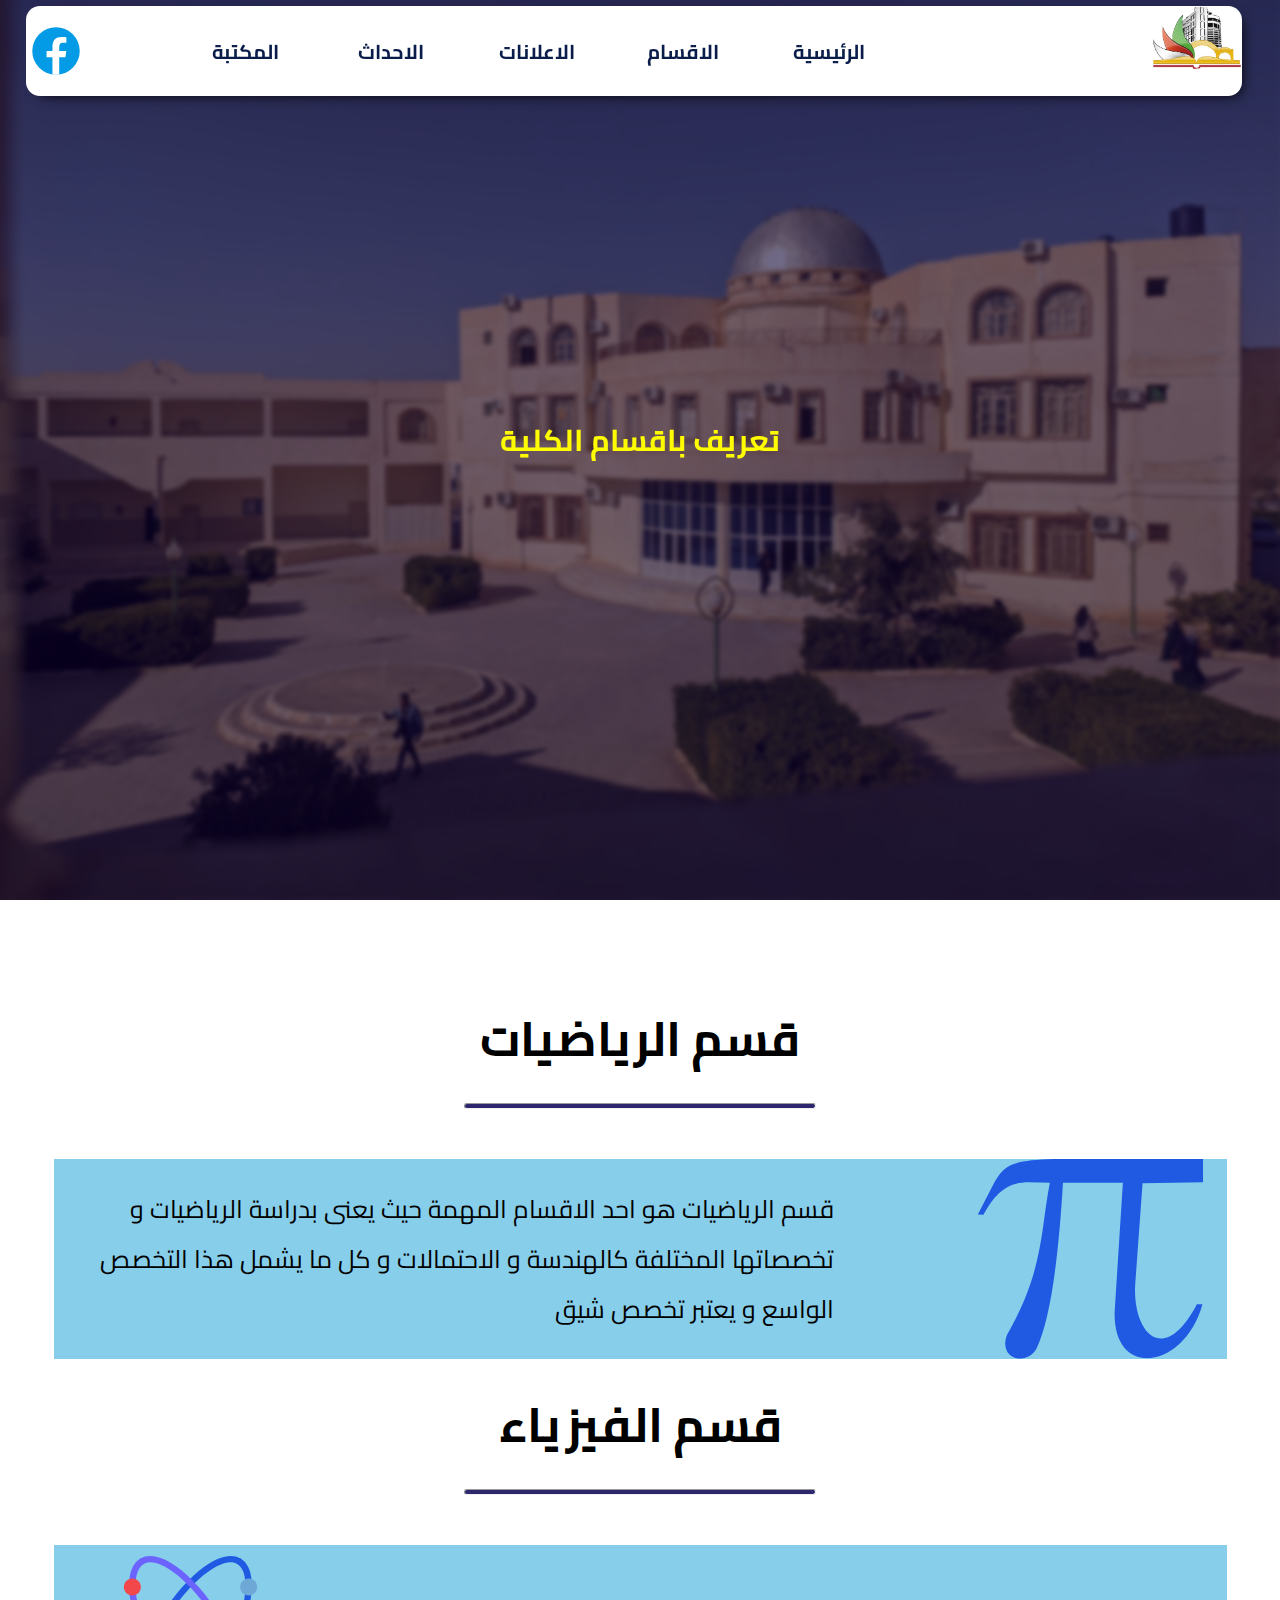
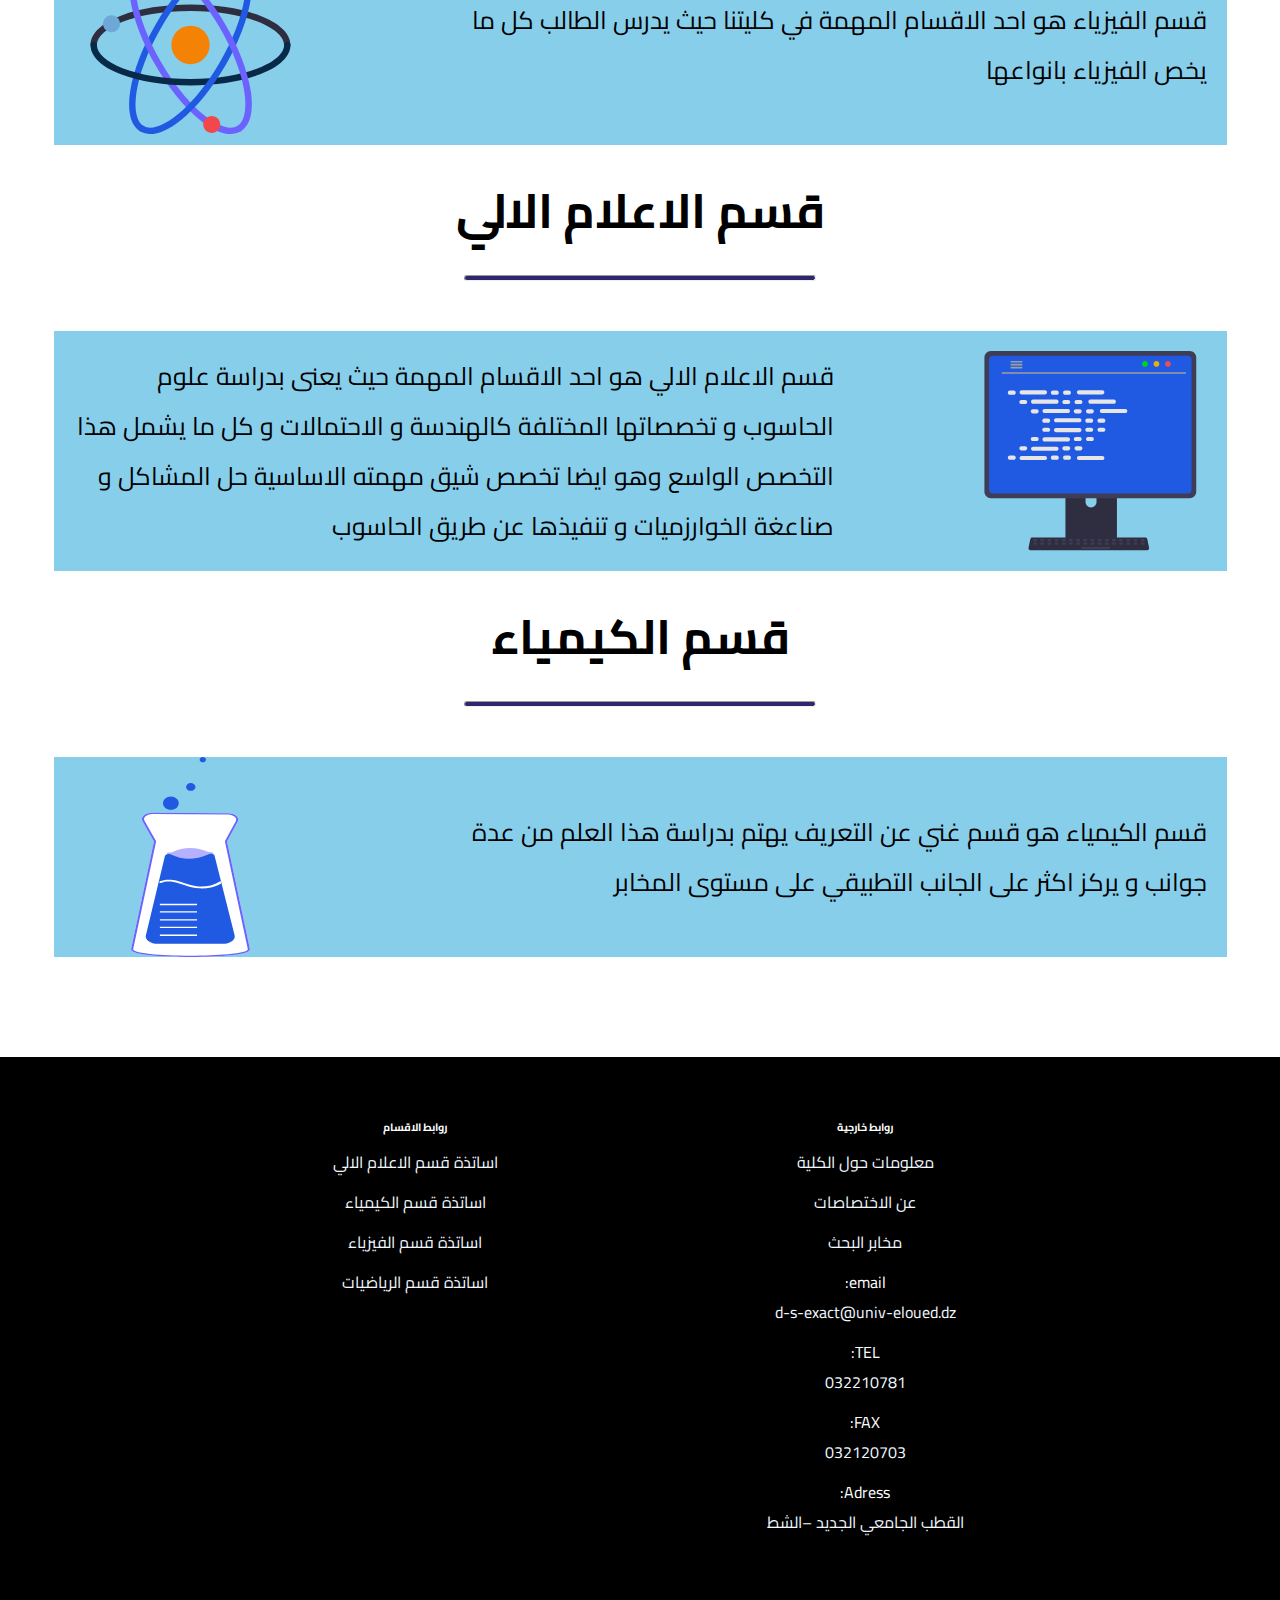
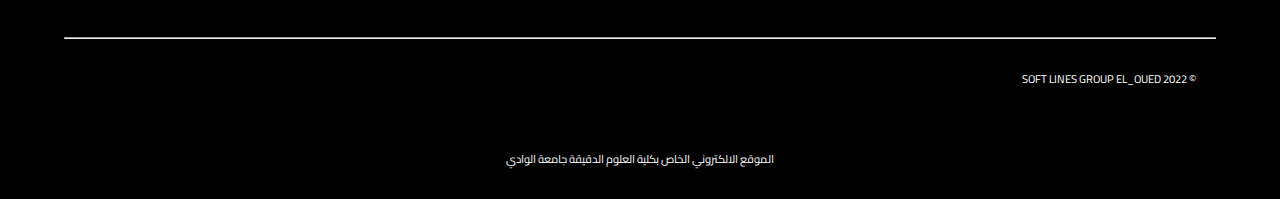
<file: about.html>
<!DOCTYPE html>
<html>

<head>
    <meta charSet="utf-8" />
    <meta name="viewport" content="width=device-width" />
    <meta name="next-head-count" content="2" />
    <link rel="preload" href="./css.css" as="style" />
    <link rel="stylesheet" href="./_next/static/css/224ec45a38ef089c.css" data-n-g="" />
    
    <noscript
        data-n-css=""></noscript>
    
</head>

<body class="about">
    <script>
        window.onload=function(){
        
          
    
      
        var myHandler = function() { photo =  document.getElementById('photo')
        nav =  document.getElementById('nav')
        console.log(photo.src)
        if(photo.src==="http://127.0.0.1:5501/close.svg"){
          photo.src="menu.svg"
          
          nav.classList.toggle("active")
        }
        else{
         photo.src="close.svg"
         nav.classList.toggle("active")
          
        }
              
        }
        document.getElementById('menu').addEventListener('click', myHandler);
        
        document.getElementsByClassName("classes")[0].addEventListener("click",function (){
          
            console.log(this.classList)
         this.scrollIntoView(false);
          this.scroll({
        top: this.scrollHeight,//scroll to the bottom of the element
        behavior: 'smooth' //auto, smooth, initial, inherit
    });
        })
       
    
      }
    </script>
     <div id="menu">
        <img id="photo"src="./assest/menu.svg"></img>
      </div>
    <nav id="nav" class="active">
        <div class="logo">
          <img src="./assest/loho.png" alt="">
          <span style="color: gold;">جامعة</span>
          <span style="color:rgb(255, 77, 106)">الوادي</span>
         
        </div>
        <ul>
            <li class="classes" >
                <div class="unique"><div
                        style="display:flex;justify-content:center;align-items:center;width:100%;height:100%">
                        <a href="index.html"><h4>الرئيسية</h4></a>
                </div></div>
            </li>
            <li >
                <div class="li unique" class="classes" ><div
                        style="display:flex;justify-content:center;align-items:center;width:100%;height:100%">
                    <div ><h4>الاقسام</h4>
                    </div>                            </div></div>
                    <div class="more">
                      <a href="main.html">قسم الاعلام الالي</a>
                      <a href="main.html">قسم الرياضيات</a>
                      <a href="main.html">قسم الفيزياء</a>
                      <a href="main.html">قسم الكيمياء</a>
                      <a href="main.html">class of economy</a>
                      <a href="main.html">class of sport activities</a>
                      <a href="main.html">class of mathematics</a>


      
                    </div>
            </li><li>
              <div class="unique" class="classes" ><div
                      style="display:flex;justify-content:center;align-items:center;width:100%;height:100%">
                     <a href="news.html"> <h4>الاعلانات</h4></a>
              </div></div>
          </li>
            <li  >
              <div class="unique" class="classes" ><div
                      style="display:flex;justify-content:center;align-items:center;width:100%;height:100%">
                     <a href="event.html"><h4>الاحداث</h4></a> 
              </div></div>
          </li>
            <li>
                <div class="unique" class="classes" ><div
                        style="display:flex;justify-content:center;align-items:center;width:100%;height:100%">
                       <a href="static.html"> <h4>المكتبة</h4></a>
                </div></div>
            </li>
            
        </ul>
          <div class="social-media"><a href="www.facebook.com"><img src="./assest/facebook.svg" /></a>
          </div>
      </nav>
      <div class='galary' >
        <div class="over">
          <div class="line">
            <h2 class='title8'>تعريف باقسام الكلية</h2>
          </div >
        
      
        </div>
          <div class='thefinal'>
      
      
      
      
      
      <img  src="./assest/1.jpg"  />
      
      
      
      
      
      </div>



  
      </div>
        <div class="section2" id="classes">
            <div style="display:flex;justify-content:center;align-items:center;flex-direction:column">
                
                <div class="content">
                    <div class="title2 anim">
                        <h1 class="title3">قسم الرياضيات</h1>
                    </div>
                    <hr class="anim"/>
                    <div class="def">
                    <img src="./assest/math.svg" alt="">
                    <p>قسم الرياضيات هو احد الاقسام المهمة حيث يعنى بدراسة الرياضيات و تخصصاتها المختلفة كالهندسة و الاحتمالات و كل ما يشمل هذا التخصص الواسع و يعتبر تخصص شيق</p>
                    </div>
                    <div class="title2 anim">
                        <h1 class="title3">قسم الفيزياء</h1>
                    </div>
                    <hr class="anim"/>
                    <div class="def">
                        <img src="./assest/physics.svg" alt="">
                        <p>قسم الفيزياء هو احد الاقسام المهمة في كليتنا حيث يدرس الطالب كل ما يخص الفيزياء بانواعها </p>
                        </div>
                        <div class="title2 anim">
                            <h1 class="title3">قسم الاعلام الالي</h1>
                        </div>
                        <hr class="anim"/>
                        <div class="def">
                            <img src="./assest/computer.svg" alt="">
                            <p>قسم الاعلام الالي هو احد الاقسام المهمة حيث يعنى بدراسة علوم الحاسوب و تخصصاتها المختلفة كالهندسة و الاحتمالات و كل ما يشمل هذا التخصص الواسع وهو ايضا تخصص شيق مهمته الاساسية حل المشاكل و صناعغة الخوارزميات و تنفيذها عن طريق الحاسوب</p>
                        </div>
                        <div class="title2 anim">
                            <h1 class="title3">قسم الكيمياء</h1>
                        </div>
                        <hr class="anim"/>
                            <div class="def">
                                <img src="./assest/chemi.svg" alt="">
                                <p>قسم الكيمياء هو قسم غني عن التعريف يهتم بدراسة هذا العلم من عدة جوانب و يركز اكثر على الجانب التطبيقي على مستوى المخابر </p>
                            </div>
                               


                </div>
            </div> 
        </div>
     
        <div class="footer" >
            <div class="first-footer">
              <div class="links-footer">
                  <h6>روابط خارجية</h6>
                  <ul>
                    
                    <li><a href="def.html">معلومات حول الكلية</a> </li>
                    <li><a href="about.html">عن الاختصاصات</a> </li>
                    <li><a href=""> مخابر البحث</a> </li>
                    <li>email:<a>d-s-exact@univ-eloued.dz</a> </li>
                    <li>TEL:<a>032210781</a> </li>
                    <li>FAX:<a>032120703</a> </li>
                    <li>Adress:<a>القطب الجامعي الجديد –الشط
  
                    </a> </li>
  
                    
                    
              </div>
              <div class="links-footer">
                  <h6>روابط الاقسام</h6 >
                  <ul>
                    <li><a href="teacher.html">اساتذة قسم الاعلام الالي</a> </li>
                    <li><a href="teacher.html"> اساتذة قسم الكيمياء </a> </li>
                    <li><a href="teacher.html">اساتذة قسم الفيزياء</a> </li>
                    <li><a href="teacher.html">اساتذة قسم الرياضيات</a> </li>
                   
                  </ul>
              </div>
             
          </div>
              <hr />
              <div class="second-footer">
                  
                  <div class="copy-rigth">
                      <p class="copyright">© SOFT LINES GROUP EL_OUED 2022</p>
                  </div>
              </div>
              <div class="para-footer">
                  <p>الموقع الالكتروني الخاص بكلية العلوم الدقيقة جامعة الوادي</p>
              </div>
          </div>
    </div>
    
</body>

</html>
</file>
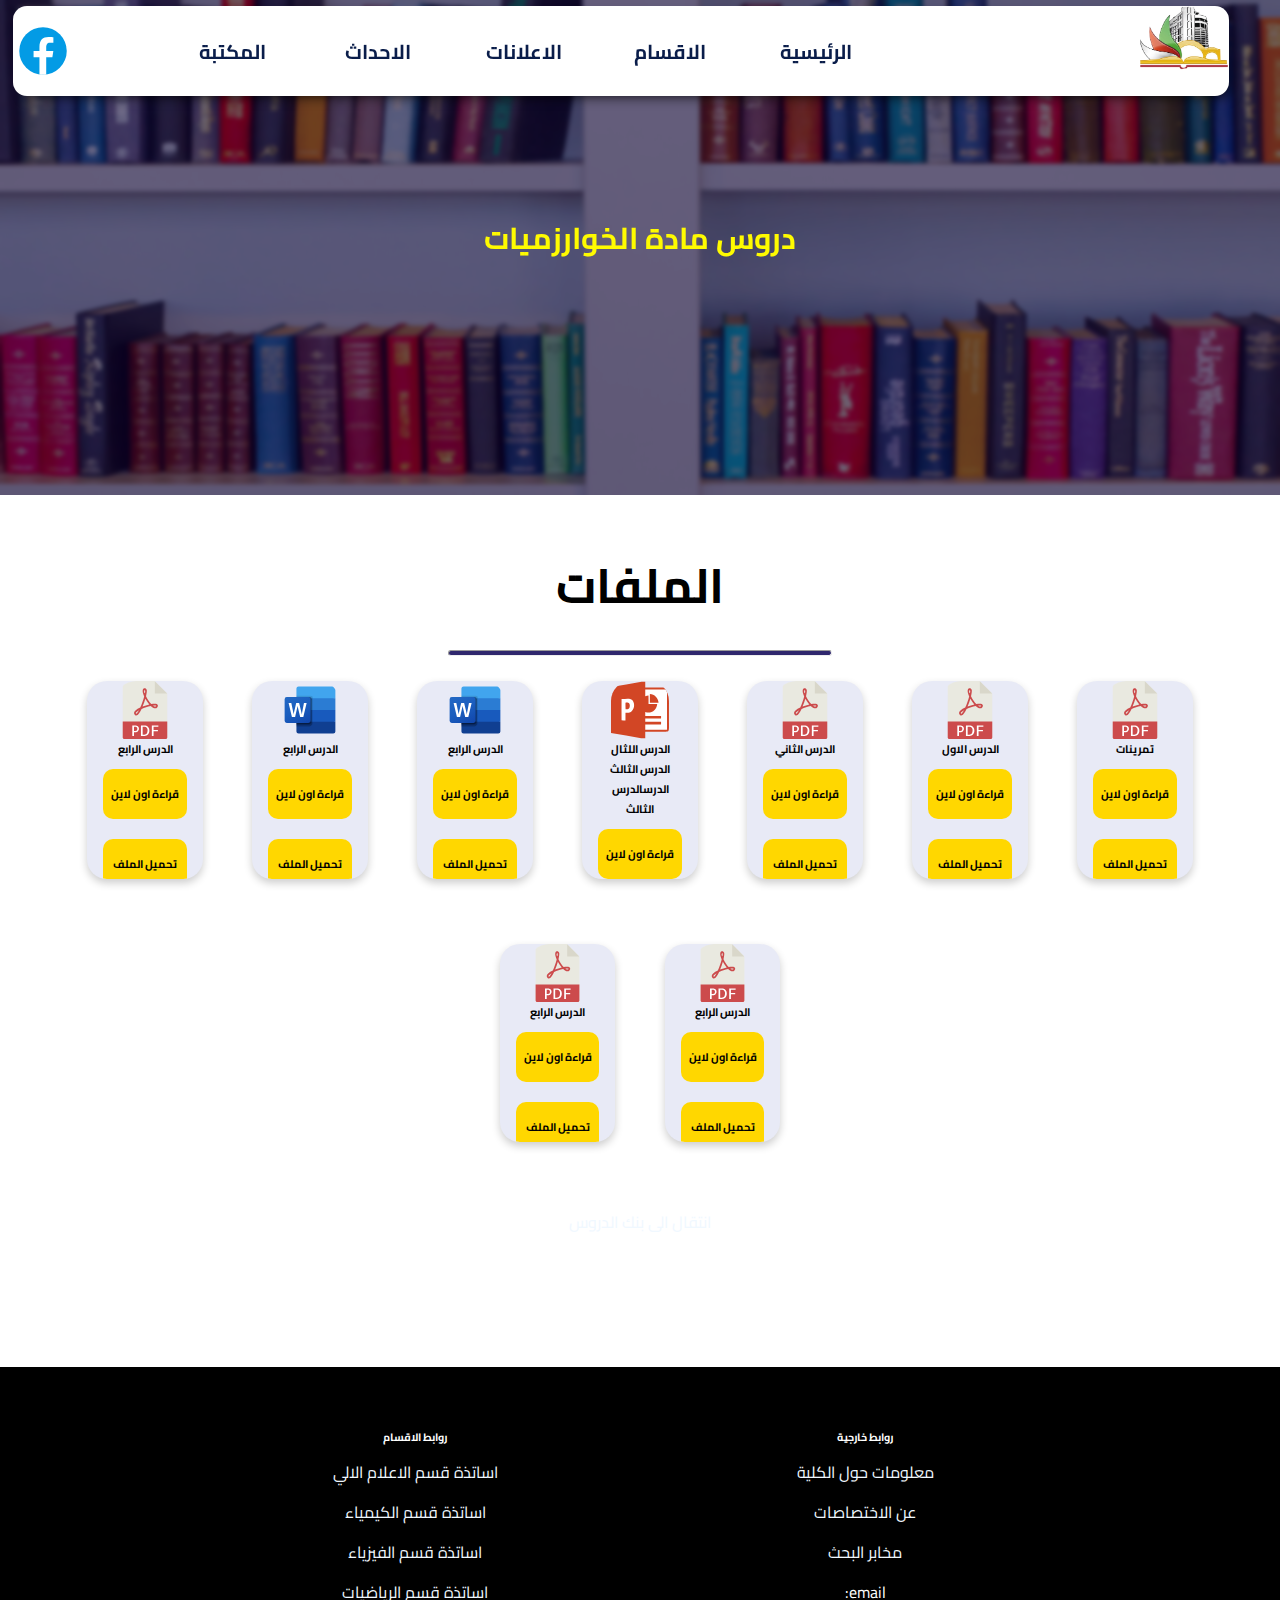
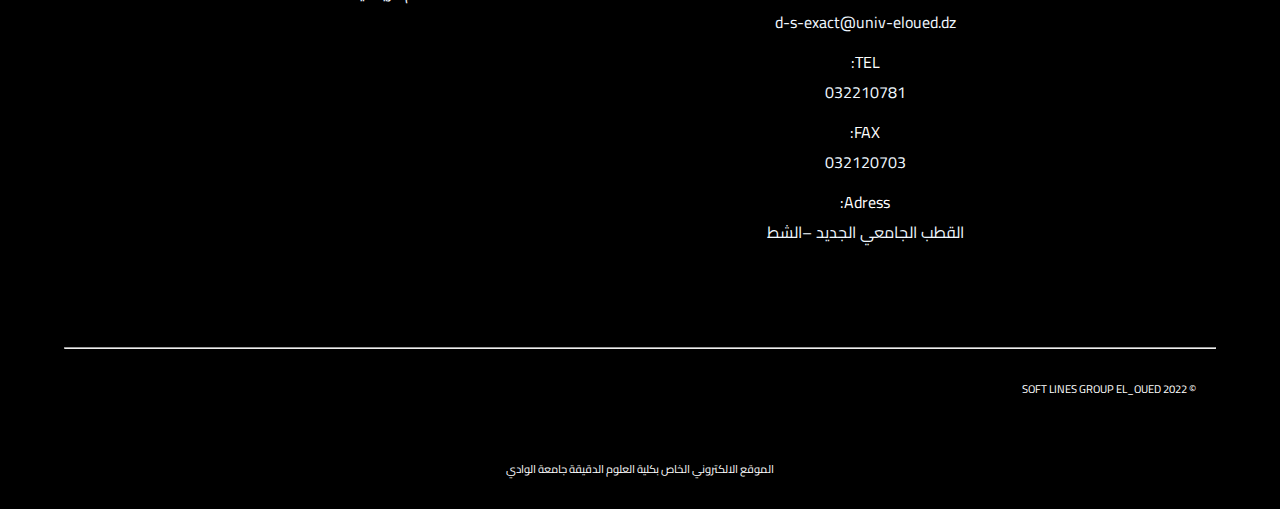
<file: courses.html>
<!DOCTYPE html>
<html>

<head>
    <meta charSet="utf-8" />
    <meta name="viewport" content="width=device-width" />
    <meta name="next-head-count" content="2" />
    <link rel="preload" href="./_next/static/css/224ec45a38ef089c.css" as="style" />
    <link rel="stylesheet" href="./_next/static/css/224ec45a38ef089c.css" data-n-g="" /><noscript
        data-n-css=""></noscript>
   
</head>

<body class="mm courses">
  <script>
    window.onload=function(){
    /*   var arr = Array.prototype.slice.call( document.getElementsByClassName("li") )
        arr.forEach(element => {
          element.addEventListener("mouseleave",function(){
            console.log("hello")
            console.log(this.nextElementSibling)
            this.nextElementSibling.classList.remove("active");

        } );
            element.addEventListener('mouseenter', function(){
            console.log("hello")
            console.log(this.nextElementSibling)
            this.nextElementSibling.classList.add("active");

        }); 
        });
       */

  
    var myHandler = function() { photo =  document.getElementById('photo')
    nav =  document.getElementById('nav')
    console.log(photo.src)
    if(photo.src==="http://127.0.0.1:5501/close.svg"){
      photo.src="menu.svg"
      
      nav.classList.toggle("active")
    }
    else{
     photo.src="close.svg"
     nav.classList.toggle("active")
      
    }
          
    }
    document.getElementById('menu').addEventListener('click', myHandler);
    
    document.getElementsByClassName("classes")[0].addEventListener("click",function (){
      
        console.log(this.classList)
     this.scrollIntoView(false);
      this.scroll({
	top: this.scrollHeight,//scroll to the bottom of the element
	behavior: 'smooth' //auto, smooth, initial, inherit
});
    })
   

  }
</script>

   
<div id="menu">
    <img id="photo"src="./assest/menu.svg"></img>
  </div>
  <nav id="nav" class="active">
            <div class="logo">
              <img src="./assest/loho.png" alt="">
              <span style="color: gold;">جامعة</span>
              <span style="color:rgb(255, 77, 106)">الوادي</span>
             
            </div>
            <ul>
                <li class="classes" >
                    <div class="unique"><div
                            style="display:flex;justify-content:center;align-items:center;width:100%;height:100%">
                            <a href="index.html"><h4>الرئيسية</h4></a>
                    </div></div>
                </li>
                <li >
                    <div class="li unique" class="classes" ><div
                            style="display:flex;justify-content:center;align-items:center;width:100%;height:100%">
                        <div ><h4>الاقسام</h4>
                        </div>                            </div></div>
                        <div class="more">
                          <a href="main.html">قسم الاعلام الالي</a>
                          <a href="main.html">قسم الرياضيات</a>
                          <a href="main.html">قسم الفيزياء</a>
                          <a href="main.html">قسم الكيمياء</a>



          
                        </div>
                </li><li>
                  <div class="unique" class="classes" ><div
                          style="display:flex;justify-content:center;align-items:center;width:100%;height:100%">
                         <a href="news.html"> <h4>الاعلانات</h4></a>
                  </div></div>
              </li>
                <li  >
                  <div class="unique" class="classes" ><div
                          style="display:flex;justify-content:center;align-items:center;width:100%;height:100%">
                         <a href="event.html"><h4>الاحداث</h4></a> 
                  </div></div>
              </li>
                <li>
                    <div class="unique" class="classes" ><div
                            style="display:flex;justify-content:center;align-items:center;width:100%;height:100%">
                           <a href="static.html"> <h4>المكتبة</h4></a>
                    </div></div>
                </li>
                
            </ul>
              <div class="social-media"><a href="www.facebook.com"><img src="./assest/facebook.svg" /></a>
              </div>
          </nav>
        <div class='galary' >
            <div class="over">
              <div class="line">
                <h2 class='title8'>دروس مادة الخوارزميات</h2>
              </div >
            
          
            </div>
              <div class='thefinal'>
          
          
          
          
          
          <img  src="./assest/backbook.jpg"  />
          
          
          
          
          
          </div>



      
          </div>
        <div class="section2">
            <div style="display:flex;justify-content:center;align-items:center;flex-direction:column">
                <div class="title2">
                    <h1 class="title3">الملفات</h1>
                </div>
                <hr />
                
                <div class="main2">
                    <div class="row2">
                        <div class="column">
                            <div class="card2"><img src="./assest/pdf.svg" alt="Mike" />
                                <div class="container2">
                                    <h5 class="font">تمرينات</h5>
                                    <a href="./test.pdf" style="width: auto;">
                                        <div class="linkstudy">
                                            <h5 class="font">قراءة اون لاين</h5>
                                        </div></a>
                                    <a href="./test.pdf"  download="hi" style="width: auto;">
                                        <div class="linkstudy">
                                            <h5 class="font">تحميل الملف</h5>
                                        </div></a>
                                </div>
                            </div>
                        </div>
                        <div class="column">
                            <div class="card2"><img src="./assest/pdf.svg" alt="Mike" />
                                <div class="container2">
                                    <h5 class="font"> الدرس الاول </h5>
                                    <a href="./test.pdf" style="width: auto;">
                                        <div class="linkstudy">
                                            <h5 class="font">قراءة اون لاين</h5>
                                        </div></a>
                                    <a href="./test.pdf" download="hi" style="width: auto;">
                                        <div class="linkstudy">
                                            <h5 class="font">تحميل الملف</h5>
                                        </div></a>
                                </div>
                            </div>
                        </div>
                        <div class="column">
                            <div class="card2"><img src="./assest/pdf.svg" alt="Mike" />
                                <div class="container2">
                                    <h5 class="font">الدرس الثاني</h5>
                                    <a href="./test.pdf" style="width: auto;">
                                        <div class="linkstudy">
                                            <h5 class="font">قراءة اون لاين</h5>
                                        </div></a>
                                    <a href="./test.pdf" download="hi" style="width: auto;">
                                        <div class="linkstudy">
                                            <h5 class="font">تحميل الملف</h5>
                                        </div></a>
                                </div>
                            </div>
                        </div>
                        <div class="column">
                            <div class="card2"><img src="./assest/power.svg" alt="Mike" />
                                <div class="container2">
                                    <h5 class="font"> الدرس اللثال الدرس الثالث الدرسالدرس الثالث</h5>
                                    <a href="./test.pdf" style="width: auto;">
                                        <div class="linkstudy">
                                            <h5 class="font">قراءة اون لاين</h5>
                                        </div></a>
                                    <a href="./test.pdf" download="hi" style="width: auto;">
                                        <div class="linkstudy">
                                            <h5 class="font">تحميل الملف</h5>
                                        </div></a>
                                </div>
                            </div>
                        </div>
                        <div class="column">
                            <div class="card2"><img src="./assest/word.svg" alt="Mike" />
                                <div class="container2">
                                    <h5 class="font">الدرس الرابع</h5>
                                    <a href="./test.pdf" style="width: auto;">
                                        <div class="linkstudy">
                                            <h5 class="font">قراءة اون لاين</h5>
                                        </div></a>
                                    <a href="./test.pdf" download="hi" style="width: auto;">
                                        <div class="linkstudy">
                                            <h5 class="font">تحميل الملف</h5>
                                        </div></a>
                                </div>
                            </div>
                        </div>
                        <div class="column">
                            <div class="card2"><img src="./assest/word.svg" alt="Mike" />
                                <div class="container2">
                                    <h5 class="font">الدرس الرابع</h5>
                                    <a href="./test.pdf" style="width: auto;">
                                        <div class="linkstudy">
                                            <h5 class="font">قراءة اون لاين</h5>
                                        </div></a>
                                    <a href="./test.pdf" download="hi" style="width: auto;">
                                        <div class="linkstudy">
                                            <h5 class="font">تحميل الملف</h5>
                                        </div></a>
                                </div>
                            </div>
                        </div>
                        <div class="column">
                            <div class="card2"><img src="./assest/pdf.svg" alt="Mike" />
                                <div class="container2">
                                    <h5 class="font">الدرس الرابع</h5>
                                    <a href="./test.pdf" style="width: auto;">
                                        <div class="linkstudy">
                                            <h5 class="font">قراءة اون لاين</h5>
                                        </div></a>
                                    <a href="./test.pdf" download="hi" style="width: auto;">
                                        <div class="linkstudy">
                                            <h5 class="font">تحميل الملف</h5>
                                        </div></a>
                                </div>
                            </div>
                        </div>
                        <div class="column">
                            <div class="card2"><img src="./assest/pdf.svg" alt="Mike" />
                                <div class="container2">
                                    <h5 class="font">الدرس الرابع</h5>
                                    <a href="./test.pdf" style="width: auto;">
                                        <div class="linkstudy">
                                            <h5 class="font">قراءة اون لاين</h5>
                                        </div></a>
                                    <a href="./test.pdf" download="hi" style="width: auto;">
                                        <div class="linkstudy">
                                            <h5 class="font">تحميل الملف</h5>
                                        </div></a>
                                </div>
                            </div>
                        </div>
                        <div class="column">
                            <div class="card2"><img src="./assest/pdf.svg" alt="Mike" />
                                <div class="container2">
                                    <h5 class="font">الدرس الرابع</h5>
                                    <a href="./test.pdf" style="width: auto;">
                                        <div class="linkstudy">
                                            <h5 class="font">قراءة اون لاين</h5>
                                        </div></a>
                                    <a href="./test.pdf" download="hi" style="width: auto;">
                                        <div class="linkstudy">
                                            <h5 class="font">تحميل الملف</h5>
                                        </div></a>
                                </div>
                            </div>
                        </div>
                    </div>
                </div>
            </div><a href="/bigcontent">انتقال الى بنك الدروس</a>
        </div>
        <div class="footer" >
            <div class="first-footer">
              <div class="links-footer">
                  <h6>روابط خارجية</h6>
                  <ul>
                    
                    <li><a href="def.html">معلومات حول الكلية</a> </li>
                    <li><a href="about.html">عن الاختصاصات</a> </li>
                    <li><a href=""> مخابر البحث</a> </li>
                    <li>email:<a>d-s-exact@univ-eloued.dz</a> </li>
                    <li>TEL:<a>032210781</a> </li>
                    <li>FAX:<a>032120703</a> </li>
                    <li>Adress:<a>القطب الجامعي الجديد –الشط
  
                    </a> </li>
  
                    
                    
              </div>
              <div class="links-footer">
                  <h6>روابط الاقسام</h6 >
                  <ul>
                    <li><a href="teacher.html">اساتذة قسم الاعلام الالي</a> </li>
                    <li><a href="teacher.html"> اساتذة قسم الكيمياء </a> </li>
                    <li><a href="teacher.html">اساتذة قسم الفيزياء</a> </li>
                    <li><a href="teacher.html">اساتذة قسم الرياضيات</a> </li>
                   
                  </ul>
              </div>
             
          </div>
              <hr />
              <div class="second-footer">
                  
                  <div class="copy-rigth">
                      <p class="copyright">© SOFT LINES GROUP EL_OUED 2022</p>
                  </div>
              </div>
              <div class="para-footer">
                  <p>الموقع الالكتروني الخاص بكلية العلوم الدقيقة جامعة الوادي</p>
              </div>
          </div>
    
     
</body>

</html>
</file>
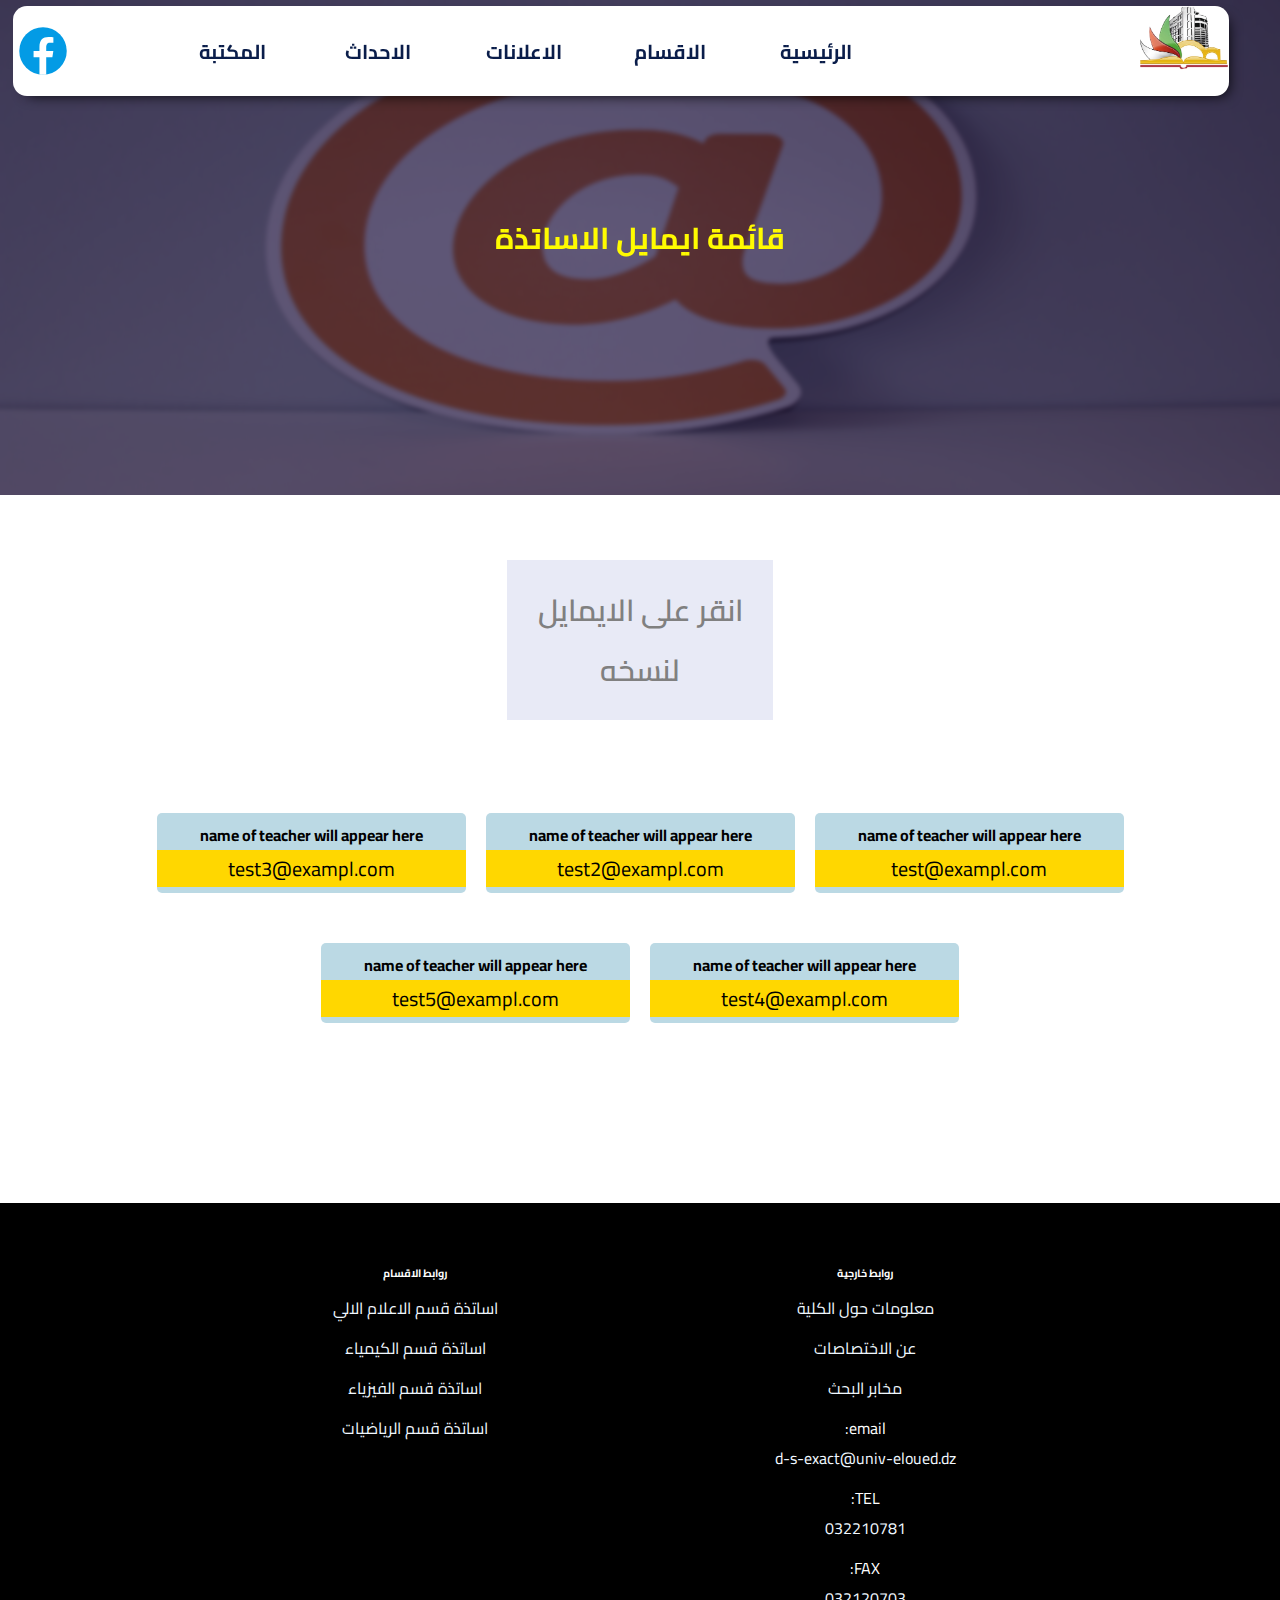
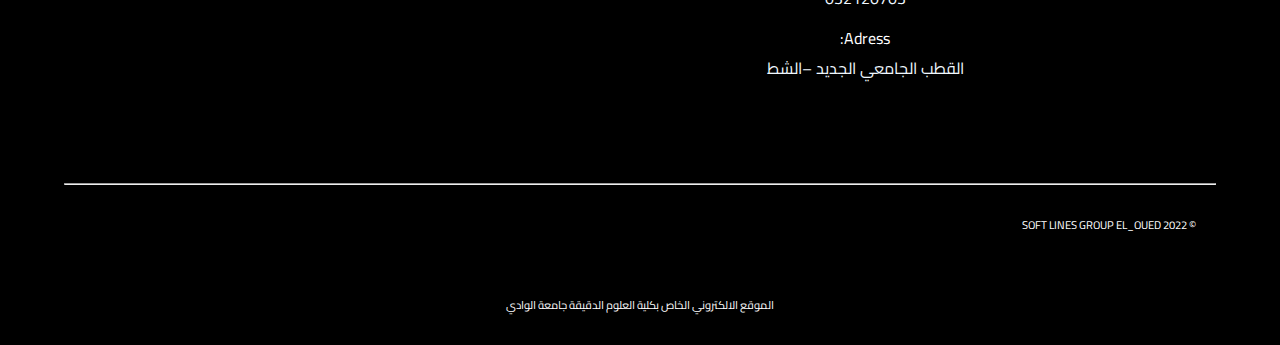
<file: teacher.html>
<!DOCTYPE html>
<html>

<head>
    <meta charSet="utf-8" />
    <meta name="viewport" content="width=device-width" />
    <meta name="next-head-count" content="2" />
    <link rel="preload" href="./_next/static/css/224ec45a38ef089c.css" as="style" />
    <link rel="stylesheet" href="./_next/static/css/224ec45a38ef089c.css" data-n-g="" /><noscript
        data-n-css=""></noscript>
   
</head>

<body class="mm courses teacher2">
  <script>function copy(ele){
        console.log(ele.textContent);
        navigator.clipboard.writeText(ele.textContent);

    }
    window.onload=function(){
    
      

  
    var myHandler = function() { photo =  document.getElementById('photo')
    nav =  document.getElementById('nav')
    console.log(photo.src)
    if(photo.src==="http://127.0.0.1:5501/close.svg"){
      photo.src="menu.svg"
      
      nav.classList.toggle("active")
    }
    else{
     photo.src="close.svg"
     nav.classList.toggle("active")
      
    }
          
    }
    document.getElementById('menu').addEventListener('click', myHandler);
    
    document.getElementsByClassName("classes")[0].addEventListener("click",function (){
      
        console.log(this.classList)
     this.scrollIntoView(false);
      this.scroll({
	top: this.scrollHeight,//scroll to the bottom of the element
	behavior: 'smooth' //auto, smooth, initial, inherit
});
    })

    
   

  }
</script>

<div id="menu">
    <img id="photo"src="../assest/menu.svg"></img>
  </div>
  <nav id="nav" class="active">
            <div class="logo">
              <img src="./assest/loho.png" alt="">
              <span style="color: gold;">جامعة</span>
              <span style="color:rgb(255, 77, 106)">الوادي</span>
             
            </div>
            <ul>
                <li class="classes" >
                    <div class="unique"><div
                            style="display:flex;justify-content:center;align-items:center;width:100%;height:100%">
                            <a href="index.html"><h4>الرئيسية</h4></a>
                    </div></div>
                </li>
                <li >
                    <div class="li unique" class="classes" ><div
                            style="display:flex;justify-content:center;align-items:center;width:100%;height:100%">
                        <div ><h4>الاقسام</h4>
                        </div>                            </div></div>
                        <div class="more">
                          <a href="main.html">قسم الاعلام الالي</a>
                          <a href="main.html">قسم الرياضيات</a>
                          <a href="main.html">قسم الفيزياء</a>
                          <a href="main.html">قسم الكيمياء</a>



          
                        </div>
                </li><li>
                  <div class="unique" class="classes" ><div
                          style="display:flex;justify-content:center;align-items:center;width:100%;height:100%">
                         <a href="news.html"> <h4>الاعلانات</h4></a>
                  </div></div>
              </li>
                <li  >
                  <div class="unique" class="classes" ><div
                          style="display:flex;justify-content:center;align-items:center;width:100%;height:100%">
                         <a href="event.html"><h4>الاحداث</h4></a> 
                  </div></div>
              </li>
                <li>
                    <div class="unique" class="classes" ><div
                            style="display:flex;justify-content:center;align-items:center;width:100%;height:100%">
                           <a href="static.html"> <h4>المكتبة</h4></a>
                    </div></div>
                </li>
                
            </ul>
              <div class="social-media"><a href="www.facebook.com"><img src="./assest/facebook.svg" /></a>
              </div>
          </nav>
        <div class='galary' >
            <div class="over">
              <div class="line">
                <h2 class='title8'>قائمة ايمايل الاساتذة</h2>
              </div >
            
          
            </div>
              <div class='thefinal'>
          
          
          
          
          
          <img  src="./assest/email.jpg"  />
          
          
          
          
          
          </div>



      
          </div>
          <div class="section2" id="classes">
            <div style="display:flex;justify-content:center;align-items:center;flex-direction:column">
                
                <div class="disc anim">
                    <p class="para anim">انقر على الايمايل لنسخه</p>
                </div>
                <div class="content">
                    <div class="teacher">
                    <h5>name of teacher will appear here</h5>
                    <button onclick="copy(this)">test@exampl.com</button>

                    </div>
                    <div class="teacher">
                        <h5>name of teacher will appear here</h5>
                        <button onclick="copy(this)">test2@exampl.com</button>
    
                        </div>
                        <div class="teacher">
                            <h5>name of teacher will appear here</h5>
                            <button onclick="copy(this)">test3@exampl.com</button>
        
                            </div>
                            <div class="teacher">
                                <h5>name of teacher will appear here</h5>
                                <button onclick="copy(this)">test4@exampl.com</button>
            
                                </div>
                                <div class="teacher">
                                    <h5>name of teacher will appear here</h5>
                                    <button onclick="copy(this)">test5@exampl.com</button>
                
                                    </div>
                    
       







                </div>
            </div> 
        </div>

       
       
        <div class="footer" >
            <div class="first-footer">
              <div class="links-footer">
                  <h6>روابط خارجية</h6>
                  <ul>
                    
                    <li><a href="def.html">معلومات حول الكلية</a> </li>
                    <li><a href="about.html">عن الاختصاصات</a> </li>
                    <li><a href=""> مخابر البحث</a> </li>
                    <li>email:<a>d-s-exact@univ-eloued.dz</a> </li>
                    <li>TEL:<a>032210781</a> </li>
                    <li>FAX:<a>032120703</a> </li>
                    <li>Adress:<a>القطب الجامعي الجديد –الشط
  
                    </a> </li>
  
                    
                    
              </div>
              <div class="links-footer">
                  <h6>روابط الاقسام</h6 >
                  <ul>
                    <li><a href="teacher.html">اساتذة قسم الاعلام الالي</a> </li>
                    <li><a href="teacher.html"> اساتذة قسم الكيمياء </a> </li>
                    <li><a href="teacher.html">اساتذة قسم الفيزياء</a> </li>
                    <li><a href="teacher.html">اساتذة قسم الرياضيات</a> </li>
                   
                  </ul>
              </div>
             
          </div>
              <hr />
              <div class="second-footer">
                  
                  <div class="copy-rigth">
                      <p class="copyright">© SOFT LINES GROUP EL_OUED 2022</p>
                  </div>
              </div>
              <div class="para-footer">
                  <p>الموقع الالكتروني الخاص بكلية العلوم الدقيقة جامعة الوادي</p>
              </div>
          </div>
     
</body>

</html>
</file>
<file: css.css>
html,body{height: auto;direction: rtl; margin: 0%;
    box-sizing: border-box;
    padding: 0%;
    overflow-x:hidden;
    background-color: #F5F7FA;
  }
    *{
    margin: 0%;
    box-sizing: border-box;
    padding: 0%;
  }
  
  
  
  
  
  .galary2 img{
      display: block;
      width: 100vw;
      height: 100%;
  }
  .galary2 .thefinal2{position:absolute;
      visibility: visible;
      display: inline-flex;
      width:auto;
      height: 100%;
      right: 0%;
      animation: hhh 50s linear infinite ;
  
      
  }
  .galary2{
  
      overflow: hidden;
          position: relative;
          width: 100%;
          height: 40vh;
          background-color: hotpink;
      }
      .galary2:hover .left2{
          width: 5%;
      } .galary2:hover .reight2{
          width: 5%;
      }
      svg {
          stroke:blanchedalmond;
      
          stroke-width: 0;
          height: 100%;
          width: 100%;
      transition: 0.5s;
      }
      .left2{
         cursor: pointer;
          display: flex;
          justify-content: center;
          align-content: center;
          
          font-size: 10em;
          position:absolute;
          left: 0%;
          width:0%;
          height: 100%;
          z-index: 999;
          background-color: rgba(16, 24, 16, 0.157);
      transition: 0.2s;
      }
      .left2:hover svg,.reight2:hover svg{
          stroke:rgb(2, 141, 255);
      
      }
      .reight2{
         
          display: flex;
          justify-content: center;
          align-content: center;
          font-size: 10em;
          
          position:absolute;
          right: 0%;
          width:0%;
          height: 100%;
          background-color: rgba(16, 24, 16, 0.157);
          transition: 0.2s;
          cursor: pointer;
          z-index: 999;
      } 
  
  
  
  
  
  
  
  
  
  
  
  h2{
    text-align: center;
    color: #b80924;
    margin-bottom: 20px;
  }
  .container2 p{
    color: #888888;
    width: 100%;
    display: flex;
    flex-direction: column;
    justify-content: baseline;
    align-items: center;
  }
  .column{height: 100%;width: 100%;}
  .container2 div{
          backdrop-filter: blur(10px);
      display: flex;
      justify-content: center;
      width: 100%;
      align-items: center;
      margin-top: 10px;
      margin-bottom: 10px;
      height: 50px;
      box-shadow: 1px 1px 1px 1px rgb(0 0 0);
      border-radius: 10px;
      background-color: #2a006d8f;
      color: #f5f7fa;
    
  
  } 
  .container2 div p{
    color: #b80924;
  }
  nav{
  
    backdrop-filter: blur(20px);
  z-index: 1000;
  position: fixed;
  top: 0%;
  display: flex;
  flex-direction: row;
  justify-content: space-between;
  align-content: center;
  width: 100%;
  height: 10%;
  background-color: #0a0154d9;
  
  }
  
    nav  a{
  
        text-decoration: none;
            color: aliceblue;
       font-size: 1.2rem;
        transition: 1s;
    display: flex;
    justify-content: center;
    align-items: center;
        width: 100%;
        height: 100%;
        position: relative;
  
    }
   a{
      text-decoration:
      none;
          color: aliceblue;
    }
    li{
        list-style: none;
        display: flex;
        justify-content: space-between;
        align-content: center;
        height: 100%;
  
  
  
  
  
        width: 10rem;
  
  
  
    }
    ul{   background-color:  transparent;
  
        display:flex;
        justify-content: space-evenly;
        align-content: center;
        width: 100%;
  
  
    }
    .section4 div{
      display: flex;
      align-items: center;
      align-content: space-between;
    }
    .extralist li{
      height: 100%;
      width: 100%;
        background-color: #0a0154d9;
        backdrop-filter:blur(20px);
  
    }
    img{
        width: 100%;
        height: 100%;
  
  
    }
    .arrico{
      
      height: 100%;
      transition: 0.2s;}
      li:hover .arrico{
          transform: rotate(-90deg);
  
      }
      .extralist{
          height: 0%;  list-style: none;
          width: 100%;
          transition: 0.2s;
      }
      .extralist a{
          display: none;
  
      }
      li:hover .extralist a{
       display: flex;
  
  
          }
      li:hover .extralist{
      height: 100%;
      width: 100%;
  
  
      }
         .unique{
          display: block; width: 100%;
  
      }
  
  
      .unique ul{display:block}
      .extralist li a{
  
          width: 100%;
          height: 100%;
  
      }
      .extralist li{
      width: 100%;
      height: 100%;
  
  
          }
          .over img {
            width: 5%;
            height: 5%;
          }
          .nav li:hover svg{
              stroke:rgb(1, 175, 255);
              stroke-width: 2;
          }
        /*from galary...*/
        .galary img{
          display: block;
          width: 100vw;
          height: 100%;
          -webkit-filter: blur(0.2px); /* Safari 6.0 - 9.0 */
    filter: blur(0.1px);
  
      }
      .galary .thefinal{position:absolute;
          visibility: visible;
          display: inline-flex;
  
          height: 100%;
          right: 0%;
          width:300%;
          right: 0%;
          
  
      }
  
      @keyframes slide {
        0%, 20%, 100% {right: 0%;}
        25%, 45%{right: -100%;}
        50%, 70%{right: -200%;}
        75%, 95%{right: -300%v;}
  
      }
      .bn632-hover {
    width: 160px;
    font-size: 16px;
    font-weight: 600;
    color: #fff;
    cursor: pointer;
    margin: 20px;
    height: 55px;
    text-align:center;
    border: none;
    background-size: 300% 100%;
    border-radius: 50px;
    moz-transition: all .4s ease-in-out;
    -o-transition: all .4s ease-in-out;
    -webkit-transition: all .4s ease-in-out;
    transition: all .4s ease-in-out;
  }
  .bn632-hover {
    width: 160px;
    font-size: 16px;
    font-weight: 600;
    color: #fff;
    cursor: pointer;
    margin: 20px;
    height: 55px;
    text-align:center;
    border: none;
    background-size: 300% 100%;
    border-radius: 50px;
    moz-transition: all .4s ease-in-out;
    -o-transition: all .4s ease-in-out;
    -webkit-transition: all .4s ease-in-out;
    transition: all .4s ease-in-out;
  }
  
  .bn632-hover:hover {
    background-position: 100% 0;
    moz-transition: all .4s ease-in-out;
    -o-transition: all .4s ease-in-out;
    -webkit-transition: all .4s ease-in-out;
    transition: all .4s ease-in-out;
  }
  
  .bn632-hover:focus {
    outline: none;
  }
  
  .bn632-hover.bn26 {
    background-image: linear-gradient( to right, #0a1d4a, #0a1d4a, #0a1d4a, #0a1d4a );
    box-shadow: 0 4px 15px 0 rgba(65, 132, 234, 0.75);
        border-radius: 10px;
  }
  
  .bn632-hover:hover {
    background-position: 100% 0;
    moz-transition: all .4s ease-in-out;
    -o-transition: all .4s ease-in-out;
    -webkit-transition: all .4s ease-in-out;
    transition: all .4s ease-in-out;
  }
  
  .bn632-hover:focus {
    outline: none;
  }
  
  .bn632-hover.bn28 {
    background-image: linear-gradient( to right, #b80924, #b80924, #b80924, #b80924 );
    box-shadow: 0 5px 15px rgba(242, 97, 103, 0.4);
        border-radius: 10px;
  }
  .butns:first-child{
    background-image: linear-gradient( to right, #001f92, #001ef1, #e14e53, #e2373f );
  }
      .over{
        position: absolute;
        top: 0;
        bottom: 0;
        left: 0;
        right: 0;
        z-index: 1;
        transition: 1s;
        width: 100%;
        height: 100%;
        flex-direction:
        column;
  display: flex;
  justify-content: center;
  align-items: center;
  background-color: rgba(19, 0, 0, 0.507);
  backdrop-filter: blur(2px);
      }
  
      span img{
        width: 5%;
        height: 5%;
      }
     
  
        .galary:hover .over{
  
  
        }
        .over p{
          width: auto;
          height: 50%
        }
        span {
    display: inline-block;
    opacity: 0;
    filter: blur(40px);
        color: aliceblue
  }
  
  span:nth-child(1) {
    animation: fade-in 0.8s 0.3s forwards cubic-bezier(0.11, 0, 0.5, 0);
  }
  
  span:nth-child(2) {
    animation: fade-in 0.8s 0.5s forwards cubic-bezier(0.11, 0, 0.5, 0);
  }
  
  span:nth-child(3) {
    animation: fade-in 0.8s 1s forwards cubic-bezier(0.11, 0, 0.5, 0);
  }
  @keyframes fade-in {
    100% {
      opacity: 1;
      filter: blur(0);
    }
  }
  .up{
    visibility: visible;
    animation: 2s anim-lineUp ease-out ;
  }
  
  .lineUp {
    margin-top: 30px;
    font-size: 30px;
    animation: 2s anim-lineUp ease-out ;
        color: aliceblue;
        text-align: center;
  }
  .line{
    display: flex;
    flex-direction: column;justify-content: center;align-items: baseline;
  }
  @keyframes anim-lineUp {
    0% {
      opacity: 0;
      transform: translateY(80%);
    }
    20% {
      opacity: 0;
    }
    50% {
      opacity: 1;
      transform: translateY(0%);
    }
    100% {
      opacity: 1;
      transform: translateY(0%);
    }
  }
  .butns{
    
      display: flex;
      width: 100%;
      flex-direction: row;
      justify-content: space-evenly;
      flex-wrap: wrap;
      align-items: center;
  }
  
  
  
      .galary{
  
          overflow: hidden;
              position: relative;
              width: 100%;
              height: 100vh;
              background-color: hotpink;
  
          }
  
  
  
  
          .galary .text{
  
      /* top: 50%; */
      /* right: 50%; */
      /* transform: translate(50%,-50%); */
      z-index: 1;
      font-size: 50px;
      color: black;
      opacity: 0;
      transition: 2s;
      transition-delay: 5s;
  }
  .galary .text{
    opacity:1;
  }
  
      .title{
        border-bottom-color: red;
        font-size: 50px;
        color: blue;
        text-align: center;
  
      }
      .title2{
  
  
        text-align:
        center;
        align-items:
        center;
        padding:10px;
  
      }
      .title3{
      width: auto;
      text-align:
      center;
      align-items:
      center;
    padding: 10px;
  font-size: xxx-large;    color: black;
  
  }
  
  .section{
  background-color:  transparent;
  backdrop-filter: blur(20px);
  display: flex;
  flex-direction: column;
  align-items:
  center;
  color: black;
  
  
  
    width: 100vw;
    min-height: 100vh;
  }
  
  .content{margin-top: 48px;}
  
  hr{
  
      background-color: #0a0154d9;
      width: 30%;
      height: 6px;
      /* outline: none; */
      border-radius: 100px;
  }
  .name{
       display: flex;flex-direction: column;
      justify-content: center;
      align-items: center;
  }
           /*from web only template...*/
           .card3{
               margin-bottom: 5%;
               position: relative;
               width: 200px;
               height: 200px;
               border: black solid 2px;
               overflow: hidden;
               cursor:pointer;
               border-radius: 50%;
               transition: 0.75s;
           }
  
           .card .con{
               display: flex;
               justify-content: space-between;
               align-content: center;
               position:absolute;
               bottom: 0%;
               width: 100%;
               height:100%;
  
             }
  
           .card img{
               z-index: -1;
               width: 100%;
               height: 100%;
              transition: 2s;
  
              }
           .sub{
               color: white;
               height: 300%;
               position: absolute;
               align-content: center;
               justify-content: center;
               align-items: center;
               display: flex;
               flex-direction:
               column;
  
               bottom: -10%;
               width: 100%;
               transition: 0.25s;
  
               background-color: rgba(14, 2, 2, 0);
  
           }
  
  
  
  
           .imge{position: relative;
               width: 100%;
               height: 100%;
               background-position: center;
               background-size: cover;
               background-repeat: no-repeat;
               background-color: transparent;
           }
  
           .card3:hover{
  
               transform: translateY(-30px);
               box-shadow:5px 5px 20px black;
  
           }
           .card:hover .sub{
             color: red;
               height: 120%;
           }
           .para{
             margin-top: 40px;
   width: 80%;
   font-size: 30px;
   color: gray;
   font-weight: 600;
           }
         .content{
           width: 100vw;
  
           display: flex;
           flex-direction:
           row;
           justify-content: space-evenly;
           align-content: space-between;
           flex-wrap:
           wrap;
  
         }
         .bn31 {
     background-image: linear-gradient(to right, #006175 0%, #00a950 100%);
     border-radius: 40px;
     box-sizing: border-box;
     color: #00a84f;
     display: block;
     height: 50px;
     font-size: 1.4em;
     padding: 4px;
     position: relative;
     text-decoration: none;
     width: 7em;
     z-index: 2;
   }
  
   .bn31:hover {
     color: #fff;
   }
  
   .bn31 .bn31span {
     align-items: center;
     background: #0e0e10;
     border-radius: 40px;
     display: flex;
     justify-content: center;
     height: 100%;
     transition: background 0.5s ease;
     width: 100%;
   }
  
   .bn31:hover .bn31span {
     background: transparent;
   }
   .disc{
     display: flex;
     justify-content: center;
     
      text-align: center;
   }
  
   /* Three columns side by side */
  .column {
    float: left;
    width: 33.3%;
    margin-bottom: 16px;
    padding: 0 8px;
  }
  
  /* Display the columns below each other instead of side by side on small screens */
  @media screen and (max-width: 650px) {
    .column {
      width: 100%;
      display: block;
    }
  }
  
  /* Add some shadows to create a card effect */
  .card2 {
    box-shadow: 0 4px 8px 0 rgba(0, 0, 0, 0.2);
  }
  
  /* Some left and right padding inside the container */
  .container2 {
    padding: 0 16px;
  }
  
  /* Clear floats */
  .container2::after, .row::after {
    content: "";
    clear: both;
    display: table;
  }.card2 img{width: 100%;}
  
  
  .title6{
    color: grey;
  }
  
  .button {
    border: none;
    outline: 0;
    display: inline-block;
    padding: 8px;
    color: white;
    background-color: #000;
    text-align: center;
    cursor: pointer;
    width: 100%;
  }
  
  .button:hover {
    background-color: #555;
  }
  /*------kjljljjljlkjlkjlkj;kjl*/
  .section4{
    width: 100vw;
    display: flex;
    flex-direction: row;
    justify-content: space-evenly;
    align-content: space-between;
    flex-wrap: wrap;
    height: auto;
    font-size: medium;
    background-color: #0a1d4a;  
  }
  .section4 div:nth-child(even){
    flex-direction: row-reverse;
    
  }
  .section4 div{
    display: flex;
    justify-content: center;
    align-items: center;
    
  }
  .section2{
   
   width: 100vw;
   margin-top: 25px;
      height: auto;
      display: flex;
      justify-content: center;
      flex-direction: column;
      align-items: center;
  }
  
  .section4 img{width:100%;  outline: none;
  }
  .part1{
    display:
    flex;
    justify-content: center;align-items: center;
    width: 50%;
    height: 100%;
    background-color: red;
    outline: none;
  }
  .part2{
    display: flex;
    flex-direction: column;
    justify-content: space-around;
    align-items: center;
    width: 50%;
    /* height: 100%; */
  }
  .title4{
    color: white;
    font-size: 50px;
  }
  .first{    display: flex;
      color: white;
      justify-content: center;
      align-items: center;
      font-size: xx-large;
      width: 100%;
      height: 70px;
      text-align: center;
      transition: 1s;
  }
  .first:hover{background-color:black;}
  .bnRed {
    
    padding: 1em 2em;
    margin: 0 0.1em 0.1em 0;
    
    border-radius: 0.5em;
    box-sizing: border-box;
    text-decoration: none;
    font-family: "Roboto", sans-serif;
    font-weight: bold;
    color: white;
    background-color:#b80924 ;
    text-shadow: 0 0.04em 0.04em rgba(255, 255, 255, 0.253);
    text-align: center;
    transition: all 0.2s;
   
    height: 10%;
  }
  .bnBlue {
    
      padding: 1em 2em;
      margin-bottom: 45px;
      margin-top: 45px;
      margin-top: 0 0.1em 0.1em 0;
      border-radius: 0.5em;
      box-sizing: border-box;
      text-decoration: none;
      font-family: "Roboto", sans-serif;
      font-weight: bold;
      color: white;
      background-color: #0a1d4a;
      text-shadow: 0 0.04em 0.04em rgb(255 255 255 / 25%);
      text-align: center;
      transition: all 0.2s;
      
      height: 10%;
  }
  .bnRed:hover {
    color: #b80924;
    background-color: white;
  }
  .bnBlue:hover {
    color: #0a1d4a;
    background-color: white;
    border: solid 2px #0a1d4a ;
  }
  .subhead{
    width: 100vw;
    height: 50vh;
    background-color: darkred;
    display: flex;
    flex-direction: column;
    justify-content: center;
    align-items: center;
  }
  .big{
    text-align: center;
    font-size: 50px;
    font-weight: 400;
  }
  .small{
    text-align: center;
    font-size: 50px;
    font-weight: 400;
  }
  .news{
           display: flex;
      justify-content: center;
      align-items: center;
      flex-direction: column-reverse;
      width: 100wv;
      margin-top: 90px;
      height: auto;
      width: 100vw;
      flex-wrap: nowrap;
  
  }
  .body1{
    width: 100%;
  }
  .body2{
        width: 100%;
      display: flex;
      height: 100%;
      justify-content: space-between;
      align-items: center;
      flex-direction: column;
  }
  .body1 .section{
      width: auto;
      margin: auto;
      display: flex;
      justify-content: center;
      align-items: center;
      margin-top: 40px;
  }
  .body2 .title{display: flex;
      justify-content: space-evenly;
      justify-items: center;
      flex-direction: column;
      align-content: center;
      align-items: center;}
      input{
  
            height: 100%;
      width: 100%;
      background-color: #F5F7FA;
      outline: none;
      padding: 10px;
      border-radius: 0px;
      }
      form{
        background-color: darkred;
        height: 170%;
        display: flex;
        flex-direction: row-reverse;
        justify-content: center;
        align-items: center;
        margin-top:10px ;
        border-radius: 20px;
      }
      form .bn3{
        background-color: transparent;
        display: flex;
        justify-content: center;
        align-items: center;
        stop-color: white;
        stroke-dasharray: all;
      }
      .bn3 img{
        display: flex;
        justify-content: center;
        align-items: center;
   width: 50%;
      height: 100%;
      }
      .subject{
        height: 100%;
      }
  
  
  @media  screen and (max-width: 700px) {
    #menu{
      position: fixed;
      top: 0vh;
      right: 0px;
      background-image: url("/close.svg");
      background-repeat: no-repeat;
      background-size: cover;
      
      background-position: center;
      width: 10%;
      height: 10%;
      z-index: 55555;
  transition: 0.5s;
  cursor: pointer;
  
  
    }
    #menu.active{
      background-image: url("/menu (2).svg");
      transition: 0.5s;
    }
    
    .menu img{
      mix-blend-mode: darken;
      width: 100%;
      height: 100%;
    }
  
    #nav{    flex-direction: column;
    
      height: 100vh;
      opacity: 1;
      justify-content: center;
      align-items: center;
      transition: 2s;
  
  
  
    }
    .extralist li a {
      width: 100%;
      height: 100%;
      padding: 25px;
  }
    #nav.active{
         opacity: 0;
     height: 0vh;
      display: none;
      transition: 1s;
      
      
    }
  
  
  nav a {
      text-decoration: none;
      color: aliceblue;
      font-size: 1.2rem;
      transition: 1s;
      display: flex;
      justify-content: center;
      align-items: center;
      /* width: 50%; */
      height: 100%;
      position: relative;
  }
  
  h4{
    font-size: 100%;
  }
    ul{
      flex-direction: column;
      justify-content: center;
      align-items: center;
      height: 500%;
    }
    ul li{
      
      width: 100%;
      height: 100%;
      /* display: block;
    }
    ul li:hover {
          position: relative;
      /* display: block; */
      justify-content: center;
      align-items: center;
  }
     
    
     ul li:hover .extralist{
      height: 200%;
     }
    .extralist{
      flex-direction: column;
      transition: 1s;
      width: 100%;
      height:auto;
      display: block;
    }
    
     .extralist  li{
      display: block;
      height: 100%;
      width: 100%;
     }
  h4 {
      font-size: 100%;
      
  }
  .result
  {
    width: 100%;
  }
  
  
    
  }
  
  
  
  /************** here the main *************---------------------------------------------------------------------*/
  
  
  
  
  
  .containermain{
    
      margin-top: 86px;
      background-color: white;
      display: flex;
      justify-content: flex-start;
      align-items: center;
      flex-direction: column;
      height: auto;
  
  
  }
  .containermain .main1{
        margin-top: 86px;
      width: 100%;
      height: 20%;
      display: flex;
      align-items: center;
      justify-content: space-around;
      column-gap: 1rem;
  }
  .main2{
    margin-top: 50px;
    display: flex;
    justify-content: center;
    align-items: center;
    flex-wrap: wrap;
    flex-direction: column;
  }
  
  .containermain .but1{
    width: 100%;
      height: 10vh;
      background-color: red;
      display: flex;
      justify-content: center;
      align-items: center;
      border-radius: 20px;
      max-width: 650px;
  
  }
  .containermain .but2{
    
      width: 100%;
      height: 10vh;
      /* background-color: green; */
      display: flex;
      justify-content: center;
      align-items: center;
      max-width: 650px;
  
  }
  .containermain .but2 button {
  outline: none;
      border: transparent;
      background-color: gray;
      height: 100%;
      border-radius: 20px;
      width: 100%;
      justify-content: center;
      align-items: center;
      display: flex;
  }
  
  .containermain .but1 button {
  height: 100%;
      outline: none;
      border: transparent;
      background-color: gray;
      width: 100%;
      justify-content: center;
      align-items: center;
      border-radius: 20px;
      display: flex;
  }
  .row2{
   display: flex;
      justify-content: center;
      /* align-items: center; */
      flex-wrap: wrap;
      flex-direction: row;
  }
  .row2 a {
      width: 400px;
      display: flex;
      justify-content: center;
      align-items: center;
      height: fit-content;
  }
  .row2 img{
    width: 100%;
    height: 50%;
  
      width: 100%;
      height: 50%;
      border-radius: 20px 20px 0 0;
  }
  .row2 .column{
           /* height: 100%; */
      /* margin-left: 50px; */
      width: 320px;
  }
  .row2  .card2{
  width: 100%;
      height: auto;
      border-radius: 20px;
      font-size: 30px;
  }
  .row2 .container2{
    
      overflow: auto;
      width: 100%;
      height: 200px;
      border-radius: 0px 0px 20px 20px;
  }
  .row2 li{
        list-style: none;
      display: flex;
      justify-content: center;
      align-content: center;
      height: 100%;
      width: 100%;
      padding: 20px;
  }
  .row2 ul {
            background-color: transparent;
      display: flex;
      justify-content: center;
      align-content: flex-end;
      width: 100%;
      overflow-y: scroll;
      height: 300px;
      flex-direction: column;
      background-color: red;
  }
  .containermain button.hh{
    border-bottom: 5px blue solid;
    background-color: #1f356e;
    color: white;
    font-size: 20px;
  }
  
  .result,.time,.groups{
  border-radius: 10px;
      display: flex;
      flex-direction: column;
      justify-content: center;
      align-items: center;
      width: 70%;
      background-color: #0612a747;
      box-shadow: 14px 16px 32px 0px black;
      margin-top: 10px;
  
  }
  .big{
  display: flex;
  flex-direction: column;
  justify-content: center;
  align-items: center;
  width: 100%;
  height: auto;
  background-color: #80808038;
  
  }
  .pub{
    display: flex;
  flex-direction: column;
  justify-content: center;
  align-items: center;
  width: 100%;
  height: 100vh;
  background-color: purple;
  
  }
  .accordion {
       display: flex;
      justify-content: space-between;
      background-color: #163a5f;
      color: #fff;
      font-size: 18px;
      cursor: pointer;
      padding: 18px;
      width: 98%;
      border: none;
      text-align: left;
      outline: none;
      height: 10%;
      font-size: 31px;
      transition: 0.4s;
      border-radius: 10px;
      margin: 10px;
      align-items: center;
  }
  
  .active, .accordion:hover {
    background-color: #ccc;
  }
  
  .accordion:after {
    content: '\002B';
    color: #777;
    font-weight: bold;
    float: right;
    margin-left: 5px;
  }
  
  .active:after {
    content: "\2212";
  }
  
  .panel {
    
      margin: 0px 10px;
      padding: 0 18px;
      background-color: #dbdddfa1;
      max-height: 0;
      border-radius: 10px;
      overflow: hidden;
      
  }
  
  
  .card {
    width: 400px;
    margin: 50px auto;
    border-radius: 2px;
    background: white;
    box-shadow: 0 2px 2px 0 rgba(0,0,0,0.14), 0 1px 5px 0 rgba(0,0,0,0.12), 0 3px 1px -2px rgba(0,0,0,0.2);
  }
    
  
  p {
    padding: 25px 30px 40px;
    background: #E8EAF6;
    font-size: 16px;
    line-height: 24px;
    color: #000;
  }
  
  
  @keyframes close-line-one-out {
      0%, 50% {
        transform: translateX(0);
      }
      75% { 
        transform: translateX(50px);
      }
      76% { 
        transform: translateX(50px) translateY(50px);
      }
      100% { 
        transform: rotate(45deg);
      }
  }
  
  @keyframes close-line-one-in {
      0%, 20% {
        transform: rotate(45deg);
      }
      60% { 
        transform: translateX(50px) translateY(50px) rotate(45deg);
      }
      61% { 
        transform: translateX(50px);
      }
      100% { 
        transform: rotate(0deg);
      }
  }
  
  @keyframes close-line-two-out {
      0%, 50% { 
        transform: rotate(90deg);
      }
      75% { 
        transform: translateY(-50px) rotate(90deg);
      }
      76% {
        transform: translateY(-50px) translateX(50px) rotate(90deg);
      }
      100% { 
        transform: rotate(135deg);
      }
  }
  
  @keyframes close-line-two-in {
      0% { 
        transform: rotate(135deg);
      }
      50% { 
        transform: translateY(-50px) translateX(50px) rotate(135deg);
      }
      51% { 
        transform: translateY(-50px) rotate(90deg);
      }
      100% { 
        transform: rotate(90deg);
      }
  }
  h3{
    font-size: 1em;
  }
  
  
  .accordion2 {
      display: flex;
      justify-content: space-between;
      background-color: #163a5f;
      color: #fff;
      font-size: 18px;
      cursor: pointer;
      padding: 18px;
      width: 98%;
      border: none;
      text-align: left;
      outline: none;
      height: 10%;
      font-size: 31px;
      transition: 0.4s;
      border-radius: 10px;
      margin: 10px;
      align-items: center;
  }
  @media  screen and (max-width: 700px) {
  .result,.time,.groups{
    width: 100%;
  }
  }
  .linkstudy{
    width: 100%;
    height: 20px;
  
    cursor: pointer;
  }
 
  #myModal {
      display: none;
      position: fixed;
      z-index: 1;
      padding-top: 100px;
      left: 0;
      top: 0;
      width: 100%;
      height: 100%;
      overflow: auto;
      background-color: rgb(0,0,0);
      background-color: rgba(0,0,0,0.4);
  }
  
  /* Modal Content */
  .modal-content {
        background-color: #fefefe;
      margin: auto;
      display: flex;
      justify-content: center;
      align-items: center;
      padding: 20px;
      border: 1px solid #888;
      width: 94%;
      height: 97%;
  }
  
  /* The Close Button */
  .close {    color: #aaaaaa;
      float: right;
      font-size: 80px;
      position: absolute;
      top: 0;
      left: 0;
      font-weight: bold;
  }
  
  .close:hover,
  .close:focus {
    color: #000;
    text-decoration: none;
    cursor: pointer;
  }
  
  .container222 {
    position: relative;
  }
  
  .mySlides {
    display: none;
  }
  
  .cursor {
    cursor: pointer;
  }
  
  .prev,
  .next {
    cursor: pointer;
    position: absolute;
    top: 40%;
    width: auto;
    padding: 16px;
    margin-top: -50px;
    color: white;
    font-weight: bold;
    font-size: 20px;
    border-radius: 0 3px 3px 0;
    user-select: none;
    -webkit-user-select: none;
  }
  
  .next {
    right: 0;
    border-radius: 3px 0 0 3px;
  }
  
  .prev:hover,
  .next:hover {
    background-color: rgba(0, 0, 0, 0.8);
  }
  
  .numbertext {
    color: #f2f2f2;
    font-size: 12px;
    padding: 8px 12px;
    position: absolute;
    top: 0;
  }
  
  .caption-container {
    text-align: center;
    background-color: #222;
    padding: 2px 16px;
    color: white;
  }
  
  .row222:after {
    content: "";
    display: table;
    clear: both;
  }
  
  .column222 {
    float: left;
    width: 16.66%;
  }
  
  .demo {
    opacity: 0.6;
  }
  
  .active,
  .demo:hover {
    opacity: 1;
  }
  .footer{
  margin-top: 30px;
      width: 100%;
      min-height: 54vh;
      display: flex;
      justify-content: space-around;
      align-items: center;
      flex-direction: column;
      background-color: #1a82cc;
      color: white;
  }
  .first-footer{
      
      margin-top: 60px;
      height: 45%;
      display: flex;
      justify-content: flex-start;
      /* flex-direction: column; */
      flex-wrap: wrap;
  }
  .footer hr{
    width: 90%;
    height: 3%;
    background-color: white;
  }
  .links-footer{
   width: 350px;
      height: 100%;
      display: flex;
      justify-content: center;
      flex-wrap: wrap;
      margin-bottom: 100px;
     
  }
  .footer ul {
    display: flex;
    justify-content: center;
    align-items: center;
    flex-direction: column;
  }
  .footer li{
    margin-top: 10px;
    display: flex;
    justify-content: center;
    align-items: center;
    flex-direction: column;
  
  
  
  }
   .second-footer{
  
    width: 90%;
    display: flex;
    justify-content: space-between;
    align-items: center;
  
  }
  .footer p{
    background-color: transparent;
    color: white;  width: 100%;
          
          line-height: 40px;
          font-size: 0.7em;
          text-align: center;
  
  }
  .social-media{
    display: flex;
    justify-content: center;
    align-items: center;
    flex-direction: row;
  }
</file>
<file: _next/static/css/224ec45a38ef089c.css>
@font-face {
  font-family: nos;
  src: url("../../../Cairo/Cairo-VariableFont_wght.ttf");
}

html,body{height: auto;direction: rtl; margin: 0%;
    box-sizing: border-box;
    padding: 0%;
    overflow-x:hidden;

   
  }
    *{
      font-family: nos;
    margin: 0%;
    box-sizing: border-box;
    padding: 0%;
  }
  
  
  
  
  
  .galary2 img{
      display: block;
      width: 100vw;
      height: 100%;
  }
  .galary2 .thefinal2{position:absolute;
      visibility: visible;
      display: inline-flex;
      width:auto;
      height: 100%;
      right: 0%;
      animation: hhh 50s linear infinite ;
  
      
  }
  .galary2{
  
      overflow: hidden;
          position: relative;
          width: 100%;
          height: 40vh;
          background-color: hotpink;
      }
      .galary2:hover .left2{
          width: 5%;
      } .galary2:hover .reight2{
          width: 5%;
      }
      svg {
          stroke:blanchedalmond;
      
          stroke-width: 0;
          height: 100%;
          width: 100%;
      transition: 0.5s;
      }
      .left2{
         cursor: pointer;
          display: flex;
          justify-content: center;
          align-content: center;
          
          font-size: 10em;
          position:absolute;
          left: 0%;
          width:0%;
          height: 100%;
          z-index: 999;
          background-color: rgba(16, 24, 16, 0.157);
      transition: 0.2s;
      }
      .left2:hover svg,.reight2:hover svg{
          stroke:rgb(2, 141, 255);
      
      }
      .reight2{
         
          display: flex;
          justify-content: center;
          align-content: center;
          font-size: 10em;
          
          position:absolute;
          right: 0%;
          width:0%;
          height: 100%;
          background-color: rgba(16, 24, 16, 0.157);
          transition: 0.2s;
          cursor: pointer;
          z-index: 999;
      } 
  
  
  
  
  
  
  
  
  
  
  
  h2{
    text-align: center;
    color: #130998;
    margin-bottom: 20px;
  }
  .container2 p{
    
    color: #888888;
    /* width: 100%; */
    /* display: flex; */
    flex-direction: column;
    justify-content: baseline;
    align-items: center;
    text-overflow: ellipsis;
    white-space: nowrap;
    overflow: hidden;
  }
  .column{height: 100%;width: 100%;}
  .container2 div{
          backdrop-filter: blur(10px);
      display: flex;
      justify-content: center;
      width: 100%;
      align-items: center;
      margin-top: 10px;
      margin-bottom: 10px;
      height: 50px;
     
      border-radius: 10px;
     
      color: #f5f7fa;
    
  
  } 
  .container2 div p{
    color: #b80924;
  }
  nav{
  
    backdrop-filter: blur(20px);
    z-index: 1000;
    position: fixed;
    top: 0%;
    display: flex;
    flex-direction: row;
    justify-content: space-between;
    align-content: center;
    width: 95%;
    margin-top: 6px;
    border-radius: 14px;
    height: 10%;
    margin-right: 3%;
    background-color: #ffffff !important;
    box-shadow: black 6px 6px 14px -7px;

  }
  .logo{position: relative;
    display: flex;
    justify-content: center;align-items: center; font-size: 20px;
  }
  
  
  .logo2{
    display: flex;
    justify-content: space-evenly;align-items: center; font-size: 20px;
    background-color: gold;
  }
  .logo2 img{
    width:20%;
    height: 38%;
  }
  .logo span,.logo2 span{
font-size: 30px;
  }
  h4{
    font-size: 20px!important;
  }
  
    nav  a{
  
        text-decoration: none;
            color: aliceblue;
       font-size: 1.2rem;
        transition: 1s;
    display: flex;
    justify-content: center;
    align-items: center;
        width: 100%;
        height: 100%;
        position: relative;
  
    }
   a{
      text-decoration:
      none;
          color: aliceblue;
    }
    li{
        list-style: none;
        display: flex;
        justify-content: space-between;
        align-content: center;
        height: 100%;
  
  
  
  
  
        width: 13rem;
  
  
  
    }
    ul{   background-color:  transparent;
  
        display:flex;
        justify-content: space-evenly;
        align-content: center;
        width: 60%;
  
  
    }
    .section4 div{
      display: flex;
      align-items: center;
      align-content: space-between;
    }
    .extralist li{
      height: 100%;
      width: 100%;
        background-color: #0a0154d9;
        backdrop-filter:blur(20px);
  
    }
    img{
        width: 100%;
        height: 100%;
  
  
    }
    .arrico{
      
      height: 100%;
      transition: 0.2s;}
      li:hover .arrico{
          transform: rotate(-90deg);
  
      }
      .extralist{
          height: 0%;  list-style: none;
          width: 100%;
          transition: 0.2s;
      }
      .extralist a{
          display: none;
  
      }
      li:hover .extralist a{
       display: flex;
  
  
          }
      li:hover .extralist{
      height: 100%;
      width: 100%;
  
  
      }
         .unique{
          display: block; width: 100%;
  
      }
  
  
      .unique ul{display:block}
      .extralist li a{
  
          width: 100%;
          height: 100%;
  
      }
      .extralist li{
      width: 100%;
      height: 100%;
  
  
          }
          .over img {
            width: 5%;
            height: 5%;
          }
          .nav li:hover svg{
              stroke:rgb(1, 175, 255);
              stroke-width: 2;
          }
        /*from galary...*/
        .galary img{
          display: block;
          width: 100vw;
          height: 100%;
          -webkit-filter: blur(0.2px); /* Safari 6.0 - 9.0 */
    filter: blur(0.1px);
  
      }
      .galary .thefinal{position:absolute;
          visibility: visible;
          display: inline-flex;
  
          height: 100%;
          right: 0%;
          width:300%;
          right: 0%;
          
  
      }
  
      @keyframes slide {
        0%, 20%, 100% {right: 0%;}
        25%, 45%{right: -100%;}
        50%, 70%{right: -200%;}
        75%, 95%{right: -300%v;}
  
      }
      .bn632-hover {
    width: 160px;
    font-size: 16px;
    font-weight: 600;
    color: #fff;
    cursor: pointer;
    margin: 20px;
    height: 55px;
    text-align:center;
    border: none;
    background-size: 300% 100%;
    border-radius: 50px;
    moz-transition: all .4s ease-in-out;
    -o-transition: all .4s ease-in-out;
    -webkit-transition: all .4s ease-in-out;
    transition: all .4s ease-in-out;
  }
  .bn632-hover {
    width: 160px;
    font-size: 16px;
    font-weight: 600;
    color: #fff;
    cursor: pointer;
    margin: 20px;
    height: 55px;
    text-align:center;
    border: none;
    background-size: 300% 100%;
    border-radius: 50px;
    moz-transition: all .4s ease-in-out;
    -o-transition: all .4s ease-in-out;
    -webkit-transition: all .4s ease-in-out;
    transition: all .4s ease-in-out;
  }
  
  .bn632-hover:hover {
    background-position: 100% 0;
    moz-transition: all .4s ease-in-out;
    -o-transition: all .4s ease-in-out;
    -webkit-transition: all .4s ease-in-out;
    transition: all .4s ease-in-out;
  }
  
  .bn632-hover:focus {
    outline: none;
  }
  
  .bn632-hover.bn26 {
    background-image: linear-gradient( to right, #0a1d4a, #0a1d4a, #0a1d4a, #0a1d4a );
    box-shadow: 0 4px 15px 0 rgba(65, 132, 234, 0.75);
        border-radius: 10px;
  }
  
  .bn632-hover:hover {
    background-position: 100% 0;
    moz-transition: all .4s ease-in-out;
    -o-transition: all .4s ease-in-out;
    -webkit-transition: all .4s ease-in-out;
    transition: all .4s ease-in-out;
  }
  
  .bn632-hover:focus {
    outline: none;
  }
  
  .bn632-hover.bn28 {
    background-image: linear-gradient( to right, #b80924, #b80924, #b80924, #b80924 );
    box-shadow: 0 5px 15px rgba(242, 97, 103, 0.4);
        border-radius: 10px;
  }
  .butns:first-child{
    background-image: linear-gradient( to right, #001f92, #001ef1, #e14e53, #e2373f );
  }
      .over{
        position: absolute;
        top: 0;
        bottom: 0;
        left: 0;
        right: 0;
        z-index: 1;
        transition: 1s;
        width: 100%;
        height: 100%;
        flex-direction:
        column;
  display: flex;
  justify-content: center;
  align-items: center;
  background-color: rgb(12 0 49 / 59%);
  backdrop-filter: blur(2px);
      }
  
      span img{
        width: 5%;
        height: 5%;
      }
     
  
        .galary:hover .over{
  
  
        }
        .over p{
          width: auto;
          height: 50%
        }
        span {
    
          font-size: 45px;
          display: inline-block;
          opacity: 0;
          filter: blur(40px);
          color: rgb(255, 251, 0);
  }
  
  span:nth-child(1) {
    animation: fade-in 0.8s 0.3s forwards cubic-bezier(0.11, 0, 0.5, 0);
  }
  
  span:nth-child(2) {
    animation: fade-in 0.8s 0.5s forwards cubic-bezier(0.11, 0, 0.5, 0);
  }
  
  span:nth-child(3) {
    animation: fade-in 0.8s 1s forwards cubic-bezier(0.11, 0, 0.5, 0);
  }
  @keyframes fade-in {
    100% {
      opacity: 1;
      filter: blur(0);
    }
  }
  .up{
    visibility: visible;
    animation: 2s anim-lineUp ease-out ;
  }
  
  .lineUp {
    
    margin-top: 30px;
    font-size: 30px;
    animation: 2s anim-lineUp ease-out;
    color: aliceblue;
    text-align: center;
    color: #f5f7fa;

  }
  .line{
    display: flex;
    flex-direction: column;justify-content: center;align-items: baseline;
    width:70% ;
  }
  @keyframes anim-lineUp {
    0% {
      opacity: 0;
      transform: translateY(80%);
    }
    20% {
      opacity: 0;
    }
    50% {
      opacity: 1;
      transform: translateY(0%);
    }
    100% {
      opacity: 1;
      transform: translateY(0%);
    }
  }
  .butns{
    
      display: flex;
      width: 100%;
      flex-direction: row;
      justify-content: space-evenly;
      flex-wrap: wrap;
      align-items: center;
  }
  
  
  
      .galary{
  
          overflow: hidden;
              position: relative;
              width: 100%;
              height: 100vh;
              background-color: hotpink;
  
          }
  
  
  
  
          .galary .text{
  
      /* top: 50%; */
      /* right: 50%; */
      /* transform: translate(50%,-50%); */
      z-index: 1;
      font-size: 50px;
      color: black;
      opacity: 0;
      transition: 2s;
      transition-delay: 5s;
  }
  .galary .text{
    opacity:1;
  }
  
      .title{
        border-bottom-color: red;
        font-size: 50px;
        color: blue;
        text-align: center;
  
      }
      .title2{
  
  
        text-align:
        center;
        align-items:
        center;
        padding:10px;
  
      }
      .title3{
      width: auto;
      text-align:
      center;
      align-items:
      center;
    padding: 10px;
  font-size: xxx-large;    color: black;
  
  }
  
  .section{
    backdrop-filter: blur(20px);
    display: flex;
    flex-direction: column;
    align-items: center;
    color: black;
    width: 100vw;
    min-height: 60vh;
    margin-top: 200px;
    background-color: #f1f1f147;;
}
  
  
  
  
  
  .content{ 
    margin-top: 48px;
    display: flex;
    flex-direction: column;
    justify-content: center;
    align-items: center;}
  
  hr{
  
      background-color: #0a0154d9;
      width: 30%;
      height: 6px;
      /* outline: none; */
      border-radius: 100px;
  }
  .name{
       display: flex;flex-direction: column;
      justify-content: center;
      align-items: center;
  }
           /*from web only template...*/
           .card3{
               
            margin-bottom: 5%;
            position: relative;
            width: 310px;
            height: 373px;
            border: #1d1b0952 solid 2px;
            overflow: hidden;
            cursor: pointer;
            border-radius: 10%;
            transition: 0.75s;
           }
  
           .card .con{
               display: flex;
               justify-content: space-between;
               align-content: center;
               position:absolute;
               bottom: 0%;
               width: 100%;
               height:100%;
  
             }
  
           .card img{
               z-index: -1;
               width: 100%;
               height: 100%;
              transition: 2s;
  
              }
           .sub{
               color: white;
               height: 300%;
               position: absolute;
               align-content: center;
               justify-content: center;
               align-items: center;
               display: flex;
               flex-direction:
               column;
  
               bottom: -10%;
               width: 100%;
               transition: 0.25s;
  
               background-color: rgba(14, 2, 2, 0);
  
           }
  
  
  
  
           .imge{
            padding: 40px; 
            position: relative;
               width: 100%;
               height: 100%;
               background-position: center;
               background-size: cover;
               background-repeat: no-repeat;
               background-color: transparent;
           }
  
           .card3:hover{
  
               transform: translateY(-30px);
               box-shadow:5px 5px 20px black;
  
           }
           .card:hover .sub{
             color: red;
               height: 120%;
           }
           .para{
             margin-top: 40px;
   width: 80%;
   font-size: 30px;
   color: gray;
   font-weight: 600;
   line-height: 2;
           }
         .mm .content{
          
    width: 100vw;
    display: flex;
    flex-direction: row;
    align-items: center;
    justify-content: center;
    column-gap: 20px;
    align-content: space-between;
    flex-wrap: wrap;
  
         }
         .bn31 {
     background-image: linear-gradient(to right, #006175 0%, #00a950 100%);
     border-radius: 40px;
     box-sizing: border-box;
     color: #00a84f;
     display: block;
     height: 50px;
     font-size: 1.4em;
     padding: 4px;
     position: relative;
     text-decoration: none;
     width: 7em;
     z-index: 2;
   }
  
   .bn31:hover {
     color: #fff;
   }
  
   .bn31 .bn31span {
     align-items: center;
     background: #0e0e10;
     border-radius: 40px;
     display: flex;
     justify-content: center;
     height: 100%;
     transition: background 0.5s ease;
     width: 100%;
   }
  
   .bn31:hover .bn31span {
     background: transparent;
   }
   .disc{
    display: flex;
    justify-content: center;
    text-align: center;
    margin-bottom: 45px;
    background-color: transparent;
}
   
  
   /* Three columns siSde by side */
  .column {
    float: left;
    width: 33.3%;
    margin-bottom: 16px;
    padding: 2%;
  }
  
  /* Display the columns below each other instead of side by side on small screens */
  @media screen and (max-width: 650px) {
    .column {
      width: 100%;
      display: block;
    }
  }
  
  /* Add some shadows to create a card effect */
  .card2 {
   background-color:  #e8eaf6;
    box-shadow: 0 4px 8px 0 rgba(0, 0, 0, 0.2);
  }
  
  /* Some left and right padding inside the container */
  .container2 {
    padding: 0 16px;
  }
  
  /* Clear floats */
  .container2::after, .row::after {
    content: "";
    clear: both;
    display: table;
  }.card2 img{width: 100%;}
  
  
  .title6{
    color: grey;
  }
  
  .button {
    border: none;
    outline: 0;
    display: inline-block;
    padding: 8px;
    color: white;
    background-color: #000;
    text-align: center;
    cursor: pointer;
    width: 100%;
  }
  
  .button:hover {
    background-color: #555;
  }
  /*------kjljljjljlkjlkjlkj;kjl*/
  .section4{
    width: 100vw;
    display: flex;
    flex-direction: row;
    justify-content: space-evenly;
    align-content: space-between;
    flex-wrap: wrap;
    height: auto;
    font-size: medium;
    background-color: #0a1d4a;  
  }
  .section4 div:nth-child(even){
    flex-direction: row-reverse;
    
  }
  .section4 div{
    display: flex;
    justify-content: center;
    align-items: center;
    
  }
  .section2{
   
   width: 100vw;
   margin-top: 25px;
      height: auto;
      display: flex;
      justify-content: center;
      flex-direction: column;
      align-items: center;
      margin-bottom: 100px;
  }
  
  .section4 img{width:100%;  outline: none;
  }
  .part1{
    display:
    flex;
    justify-content: center;align-items: center;
    width: 50%;
    height: 100%;
    background-color: red;
    outline: none;
  }
  .part2{
    display: flex;
    flex-direction: column;
    justify-content: space-around;
    align-items: center;
    width: 50%;
    /* height: 100%; */
  }
  .title4{
    color: white;
    font-size: 50px;
  }
  .first{    display: flex;
      color: white;
      justify-content: center;
      align-items: center;
      font-size: xx-large;
      width: 100%;
      height: 70px;
      text-align: center;
      transition: 1s;
  }
  .first:hover{background-color:black;}
  .bnRed {
    
    padding: 1em 2em;
    margin: 0 0.1em 0.1em 0;
    
    border-radius: 0.5em;
    box-sizing: border-box;
    text-decoration: none;
    font-family: "Roboto", sans-serif;
    font-weight: bold;
    color: white;
    background-color:#b80924 ;
    text-shadow: 0 0.04em 0.04em rgba(255, 255, 255, 0.253);
    text-align: center;
    transition: all 0.2s;
   
    height: 10%;
  }
  .bnBlue {
    
    
    padding: 1em 2em;
    margin-bottom: 45px;
    margin-top: 45px;
    margin-top: 0 0.1em 0.1em 0;
    border-radius: 0.5em;
    box-sizing: border-box;
    text-decoration: none;
    font-family: "Roboto", sans-serif;
    font-weight: bold;
    color: white;
    background-color: #ffd700;
    text-shadow: 0 0.04em 0.04em rgb(255 255 255 / 25%);
    text-align: center;
    transition: all 0.2s;
    height: 10%;
  }
  .bnRed:hover {
    color: #b80924;
    background-color: white;
  }
  .bnBlue:hover {
    color: #0a1d4a;
    background-color: white;
    border: solid 2px #0a1d4a ;
  }
  .subhead{
    width: 100vw;
    height: 50vh;
    background-color: darkred;
    display: flex;
    flex-direction: column;
    justify-content: center;
    align-items: center;
  }
  .big{
    text-align: center;
    font-size: 50px;
    font-weight: 400;
  }
  .small{
    text-align: center;
    font-size: 50px;
    font-weight: 400;
  }
  .news{
           display: flex;
      justify-content: center;
      align-items: center;
      flex-direction: column-reverse;
      width: 100wv;
      margin-top: 90px;
      height: auto;
      width: 100vw;
      flex-wrap: nowrap;
  
  }
  .body1{
    width: 100%;
  }
  .body2{
        width: 100%;
      display: flex;
      height: 100%;
      justify-content: space-between;
      align-items: center;
      flex-direction: column;
  }
  .body1 .section{
      width: auto;
      margin: auto;
      display: flex;
      justify-content: center;
      align-items: center;
      margin-top: 40px;
  }
  .body2 .title{display: flex;
      justify-content: space-evenly;
      justify-items: center;
      flex-direction: column;
      align-content: center;
      align-items: center;}
      input{
  
            height: 100%;
      width: 100%;
      background-color: #F5F7FA;
      outline: none;
      padding: 10px;
      border-radius: 20px;
      }
      form{
        background-color: darkred;
        height: 50px;
        display: flex;
        flex-direction: row-reverse;
        justify-content: center;
        align-items: center;
        margin-top:10px ;
        border-radius: 20px;
      }
      form span img {
        width: 150px;
        height: 40px;
      }
      form .bn3{
        background-color: transparent;
        display: flex;
        justify-content: center;
        align-items: center;
        stop-color: white;
        stroke-dasharray: all;
      }
      .bn3 img{
        display: flex;
        justify-content: center;
        align-items: center;
   width: 50%;
      height: 100%;
      }
      .subject{
        height: 100%;
      }
  
h4{
  color:#0a1d4a;
  font-size:40px ;
}
#menu{
  display: none;
}

  
  
  
  /************** here the main *************---------------------------------------------------------------------*/
  
  
  
  
  
  .containermain{
    
      margin-top: 86px;
      background-color: white;
      display: flex;
      justify-content: flex-start;
      align-items: center;
      flex-direction: column;
      height: auto;
  
  
  }
  .containermain .main1{
        margin-top: 86px;
      width: 100%;
      height: 20%;
      display: flex;
      align-items: center;
      justify-content: space-around;
      column-gap: 1rem;
  }
  .main2{
    
    margin-top: 50px;
    display: flex;
    justify-content: center;
    align-items: center;
    flex-wrap: wrap;
    flex-direction: column;
    margin: 0px 25px 25px 25px;
  }
  
  .containermain .but1{
    width: 100%;
      height: 10vh;
      background-color: red;
      display: flex;
      justify-content: center;
      align-items: center;
      border-radius: 20px;
      max-width: 650px;
  
  }
  .containermain .but2{
    
      width: 100%;
      height: 10vh;
      /* background-color: green; */
      display: flex;
      justify-content: center;
      align-items: center;
      max-width: 650px;
  
  }
  .containermain .but2 button {
  outline: none;
      border: transparent;
      background-color: gray;
      height: 100%;
      border-radius: 20px;
      width: 100%;
      justify-content: center;
      align-items: center;
      display: flex;
  }
  
  .containermain .but1 button {
  height: 100%;
      outline: none;
      border: transparent;
      background-color: gray;
      width: 100%;
      justify-content: center;
      align-items: center;
      border-radius: 20px;
      display: flex;
  }
  .row2{
   display: flex;
      justify-content: center;
      /* align-items: center; */
      flex-wrap: wrap;
      flex-direction: row;
  }
  .row2 a {
      width: 400px;
      display: flex;
      justify-content: center;
      align-items: center;
      height: fit-content;
  }
  .row2 img{
    width: 100%;
    height: 50%;
  
      width: 100%;
      height: 50%;
      border-radius: 20px 20px 0 0;
  }
  .row2 .column{
           /* height: 100%; */
      /* margin-left: 50px; */
      width: 400px;
  }
  .row2  .card2{
  
    
    margin: auto;
    width: 281px;
    height: auto;
    border-radius: 20px;
    font-size: 20px;
  }
  .row2 .container2{
    
      overflow: auto;
      width: 100%;
      height: 200px;
      border-radius: 0px 0px 20px 20px;
  }
  .row2 li{
        list-style: none;
      display: flex;
      justify-content: center;
      align-content: center;
      height: 100%;
      width: 100%;
      padding: 20px;
  }
  .row2 ul {
            background-color: transparent;
      display: flex;
      justify-content: center;
      align-content: flex-end;
      width: 100%;
      overflow-y: scroll;
      height: 300px;
      flex-direction: column;
      background-color: red;
  }
  .containermain button.hh{
    border-bottom: 5px blue solid;
    background-color: #1f356e;
    color: white;
    font-size: 20px;
  }
  
  .result,.time,.groups{
  border-radius: 10px;
      display: flex;
      flex-direction: column;
      justify-content: center;
      align-items: center;
      width: 70%;
      background-color: #0612a747;
      box-shadow: 14px 16px 32px 0px black;
      margin-top: 10px;
  
  }
  .big{
      margin-top: 41px;
  display: flex;
  flex-direction: column;
  justify-content: center;
  align-items: center;
  width: 100%;
  height: auto;
  background-color: #80808038;
  
  }
  .pub{
    display: flex;
  flex-direction: column;
  justify-content: center;
  align-items: center;
  width: 100%;
  height: 100vh;
  background-color: purple;
  
  }
  .accordion {
       display: flex;
      justify-content: space-between;
      background-color: #163a5f;
      color: #fff;
      font-size: 18px;
      cursor: pointer;
      padding: 18px;
      width: 98%;
      border: none;
      text-align: left;
      outline: none;
      height: 10%;
      font-size: 31px;
      transition: 0.4s;
      border-radius: 10px;
      margin: 10px;
      align-items: center;
  }
  
  .active, .accordion:hover {
    background-color: #ccc;
  }
  
  .accordion:after {
    content: '\002B';
    color: #777;
    font-weight: bold;
    float: right;
    margin-left: 5px;
  }
  
  
  
  .panel {
    
      margin: 0px 10px;
      padding: 0 18px;
      background-color: #dbdddfa1;
      max-height: 0;
      border-radius: 10px;
      overflow: hidden;
      
  }
  
  
  .card {
    width: 400px;
    margin: 50px auto;
    border-radius: 2px;
    background: white;
    box-shadow: 0 2px 2px 0 rgba(0,0,0,0.14), 0 1px 5px 0 rgba(0,0,0,0.12), 0 3px 1px -2px rgba(0,0,0,0.2);
  }
    
  .ff p{
    background: #e8eaf600;
    font-size: 16px;
    line-height: 24px;
    color: #000;

  }
  
    h3 {
      font-size: 40px !important;
  }
  
  p {
    background: #E8EAF6;
    font-size: 16px;
    line-height: 24px;
    color: #000;
  }
  
  
  @keyframes close-line-one-out {
      0%, 50% {
        transform: translateX(0);
      }
      75% { 
        transform: translateX(50px);
      }
      76% { 
        transform: translateX(50px) translateY(50px);
      }
      100% { 
        transform: rotate(45deg);
      }
  }
  
  @keyframes close-line-one-in {
      0%, 20% {
        transform: rotate(45deg);
      }
      60% { 
        transform: translateX(50px) translateY(50px) rotate(45deg);
      }
      61% { 
        transform: translateX(50px);
      }
      100% { 
        transform: rotate(0deg);
      }
  }
  
  @keyframes close-line-two-out {
      0%, 50% { 
        transform: rotate(90deg);
      }
      75% { 
        transform: translateY(-50px) rotate(90deg);
      }
      76% {
        transform: translateY(-50px) translateX(50px) rotate(90deg);
      }
      100% { 
        transform: rotate(135deg);
      }
  }
  
  @keyframes close-line-two-in {
      0% { 
        transform: rotate(135deg);
      }
      50% { 
        transform: translateY(-50px) translateX(50px) rotate(135deg);
      }
      51% { 
        transform: translateY(-50px) rotate(90deg);
      }
      100% { 
        transform: rotate(90deg);
      }
  }
  h3{
    font-size: 1.3em;
  }
  .circle1{
    width:30px;
  height: 30px;
border-radius: 50%;
background-color: white;  }
.place{
  width: 100%;
  height: 30px;
  background-color: rgb(92, 88, 88);
  display: flex;
  justify-content: center;
  align-items: center;position: absolute;
  bottom: -30px;
  column-gap: 10px;
  left: 0;
}
.circle1.active{
  background-color: gold;
}
  
  
  .accordion2 {
      display: flex;
      justify-content: space-between;
      background-color: #163a5f;
      color: #fff;
      font-size: 18px;
      cursor: pointer;
      padding: 18px;
      width: 125px;
      border: none;
      text-align: left;
      outline: none;
      height: 10%;
      font-size: 31px;
      transition: 0.4s;
      border-radius: 10px;
      margin: 10px;
      align-items: center;
  }
  @media  screen and (max-width: 700px) {
  .result,.time,.groups{
    width: 100%;
  }
  }
  .linkstudy{
    width: 100%;
    height: 20px;
  
    cursor: pointer;
  }
 
  #myModal {
      display: none;
      position: fixed;
      z-index: 1;
      padding-top: 100px;
      left: 0;
      top: 0;
      width: 100%;
      height: 100%;
      overflow: auto;
      background-color: rgb(0,0,0);
      background-color: rgba(0,0,0,0.4);
  }
  
  /* Modal Content */
  .modal-content {
        background-color: #fefefe;
      margin: auto;
      display: flex;
      justify-content: center;
      align-items: center;
      padding: 20px;
      border: 1px solid #888;
      width: 94%;
      height: 97%;
  }
  
  /* The Close Button */
  .close {
    align-items: center;
    justify-content: center;
    display: flex;
    /* color: #f70000; */
    /* float: right; */
    /* font-size: 30px; */
    position: absolute;
    top: 10%;
    left: 3%;
    width: 70px;
    height: 70px;
    font-weight: 700;
    /* background-color: #737373; */
    border-radius: 50%;
}
.modal-content img{
  height: auto;
  max-height: 100%;
}
.download{
 
    
  align-items: center;
  justify-content: center;
  display: flex;
  /* color: #f70000; */
  /* float: right; */
  /* font-size: 30px; */
  position: absolute;
  top: 10%;
  right: 3%;
  width: 70px;
  height: 70px;
  font-weight: 700;
  /* background-color: #737373; */
  border-radius: 50%;

}
  
  
  .close:hover,
  .close:focus {
    color: #000;
    text-decoration: none;
    cursor: pointer;
  }
  
  .container222 {
    position: relative;
  }
  
  .mySlides {
    display: none;
  }
  
  .cursor {
    cursor: pointer;
  }
  
  .prev,
  .next {
    cursor: pointer;
    position: absolute;
    top: 40%;
    width: auto;
    padding: 16px;
    margin-top: -50px;
    color: white;
    font-weight: bold;
    font-size: 20px;
    border-radius: 0 3px 3px 0;
    user-select: none;
    -webkit-user-select: none;
  }
  
  .next {
    right: 0;
    border-radius: 3px 0 0 3px;
  }
  
  .prev:hover,
  .next:hover {
    background-color: rgba(0, 0, 0, 0.8);
  }
  
  .numbertext {
    color: #f2f2f2;
    font-size: 12px;
    padding: 8px 12px;
    position: absolute;
    top: 0;
  }
  
  .caption-container {
    text-align: center;
    background-color: #222;
    padding: 2px 16px;
    color: white;
  }
  
  .row222:after {
    content: "";
    display: table;
    clear: both;
  }
  
  .column222 {
    float: left;
    width: 16.66%;
  }
  
  .demo {
    opacity: 0.6;
  }
  
  .active,
  .demo:hover {
    opacity: 1;
  }
  .footer{
  margin-top: 30px;
      width: 100%;
      min-height: 54vh;
      display: flex;
      justify-content: space-around;
      align-items: center;
      flex-direction: column;
      background-color:black;
      color: white;
  }
  .first-footer{
      
    margin-top: 60px;
    height: 45%;
    display: flex;
    justify-content: center;
    /* flex-direction: column; */
    flex-wrap: wrap;
    column-gap: 100px;
  }
  footer h6,footer a,footer p{
    font-size: 18px;
  }
  .footer hr{
    width: 90%;
    height: 3%;
    background-color: white;
  }
  .links-footer{
    flex-direction: column;
   width: 350px;
      height: 100%;
      display: flex;
      justify-content: center;
      flex-wrap: wrap;
      margin-bottom: 100px;
     
  }
  .footer ul {
    display: flex;
    justify-content: center;
    align-items: center;
    flex-direction: column;
  }
  .footer li{
    margin-top: 10px;
    display: flex;
    justify-content: center;
    align-items: center;
    flex-direction: column;
  
  
  
  }
   .second-footer{
  
    width: 90%;
    display: flex;
    justify-content: space-between;
    align-items: center;
  
  }
  .footer p{
    background-color: transparent;
    color: white;  width: 100%;
          
          line-height: 40px;
          font-size: 0.7em;
          text-align: center;
  
  }
  .social-media{
    display: flex;
    justify-content: center;
    align-items: center;
    flex-direction: row;
  }
  .card5{
   
    width: 200px;
    background-color: #ffffff;
    display: flex;
    align-items: center;
    justify-content: space-between;
    flex-direction: column;
    border-radius: 10px;
    margin-bottom: 20px;

  }
  .card4 .image .img{
    width: 50%;
    height: 50%;
  }
  .bigphoto{
    background-image: url("../../../background.jpg") ,linear-gradient(red,blue);
    background-repeat: no-repeat;
    background-position: center;
    background-size: cover;
    
    
    width: 100%;
    height: 80vh;
  }.bigphoto .over{
    position: relative;
  }
  .ll .container2 div{
  backdrop-filter: blur(10px);
  display: flex;
  justify-content: center;
  width: 100%;
  align-items: center;
  margin-top: 10px;
  margin-bottom: 10px;
  height: 50px;
  border-radius: 10px;
  background-color: gold;
  color: #0e0e10;}
  .main1{flex-direction: column;}
  .ll .main1{

    flex-direction: column;
    align-items: center;
    justify-content: center;
    margin-top: 86px;
    width: 100%;
    height: 20%;
    display: flex;
    align-items: center;
    justify-content: space-around;
    column-gap: 1rem;
  }
  .panel {
    padding: 0 18px;
    background-color: white;
    display: block;
    max-height: max-content;
    overflow: hidden;
  }
  .ff .row2 .column{  
    /* margin-left: 50px; */
   
    height: fit-content;
    /* margin-left: 50px; */
    width: fit-content;
    margin-top: 25px;
    padding: 0%;
    border-radius: 38px;}
    .ff .container2 div{
      backdrop-filter: blur(10px);
    display: flex;
    justify-content: center;
    width: 100%;
    align-items: center;
    margin-top: 10px;
    margin-bottom: 10px;
    height: 50px;
    border-radius: 10px;
    background-color: gold;
    color: #0e0e10;
    }
    .ff h3{
      padding: 15px;
    }
    .ff .row2{
      column-gap: 30px;
    }
    .container20 {
      position: relative;
    }
    
    /* Hide the images by default */
    .ff .mySlides {
      display: none;
    }
    
    /* Add a pointer when hovering over the thumbnail images */
    .ff .cursor {
      cursor: pointer;
    }
    
    /* Next & previous buttons */
    .ff .prev,
    .ff .next {
      cursor: pointer;
      position: absolute;
      top: 40%;
      width: auto;
      padding: 16px;
      margin-top: -50px;
      color: white;
      font-weight: bold;
      font-size: 20px;
      border-radius: 0 3px 3px 0;
      user-select: none;
      -webkit-user-select: none;
    }
    
    /* Position the "next button" to the right */
    .ff  .next {
      right: 0;
      border-radius: 3px 0 0 3px;
    }
    
    /* On hover, add a black background color with a little bit see-through */
    .ff  .prev:hover,
    .ff   .next:hover {
      background-color: rgba(0, 0, 0, 0.8);
    }
    
    /* Number text (1/3 etc) */
    .ff  .numbertext {
      color: #f2f2f2;
      font-size: 12px;
      padding: 8px 12px;
      position: absolute;
      top: 0;
    }
    
    /* Container for image text */
    .ff   .caption-container {
      text-align: center;
      background-color: #222;
      padding: 2px 16px;
      color: white;
    }
    
    .ff  .row20:after {
      content: "";
      display: table;
      clear: both;
    }
    
    /* Six columns side by side */
    .ff   .column20 {
      float: left;
      width: 16.66%;
    }
    
    /* Add a transparency effect for thumnbail images */
    .ff   .demo {
      opacity: 0.6;
    }
    
    .ff  .active20,
    .ff  .demo:hover {
      opacity: 1;
    }


    /*** idfdslak; ***/
  

/* Base Styling */
body {
  margin: 0;
}

.container {
  position: absolute;
  top: 0;
  bottom: 0;
  left: 0;
  right: 0;
  box-shadow: 0 0 20px rgba(0, 0, 0, 0.1);
  overflow: hidden;
}

.row{
  display: flex;
  justify-content: center;
  flex-wrap: wrap;
  align-content: flex-start;
}
a{
  text-decoration: none;
  color: aliceblue;
  display: flex;
  justify-content: center;
  align-items: center;}
  .column{    /* float: left; */
    width: 450px;
    margin-bottom: 16px;
    padding: 2%;}
    .container2 p{color: #000;}
    p{
      padding: 20px;
      line-height: 2;
      max-width: 1000px;}
    .slideshowContainer {
      position: relative;
      overflow: hidden;
      margin: 50px 0 75px;
      width: 100%;
      height: 500px;
    }
    
    .imageSlides {
      position: absolute;
      left: 50%;
      top: 50%;
      transform: translate(-50%, -50%);
      min-width: 100%;
      min-height: 100%;
      opacity: 0;
      transition: opacity 1s ease-in-out;
      z-index: -1;
    }
    
    /* add 'visible' class via Javascript */
    .visible {
      opacity: 1;
    }
    
    .slideshowArrow {
      font-size: 7em;
      color: rgba(255, 255, 255, 0.5);
      cursor: pointer;
      transition: opacity 0.2s ease-in-out;
    }
    
    .slideshowArrow:hover {
      opacity: 0.75;
    }
    
    #leftArrow {
      position: absolute;
      left: 4%;
      top: 50%;
      transform: translate(-50%, -50%);
    }
    
    #rightArrow {
      position: absolute;
      right: 4%;
      top: 50%;
      transform: translate(50%, -50%);
    }
    
    .slideshowCircles {
      position: absolute;
      bottom: 2%;
      left: 50%;
      transform: translate(-50%, -50%);
      text-align: center;
    }
    
    .circle {
      display: inline-block;
      margin-left: 3px;
      margin-right: 3px;
      width: 15px;
      height: 15px;
      border-radius: 50%;
      border: solid 2px rgba(255, 255, 255, 0.5);
      transition: 1s ease-in-out;
    }
    
    .dot {
      background-color: rgba(255, 255, 255, 0.7);
      border: solid 2px rgba(255, 255, 255, 0.5);
    }
    .showSlide {  
      display: none  
  }  
      .showSlide img {  
          width: 100%;  
      }  
  .slidercontainer {  
      position: relative;  
      margin: auto;  
  }  
  .left, .right {  
      cursor: pointer;  
      position: absolute;  
      top: 50%;  
      width: auto;  
      padding: 16px;  
      margin-top: -22px;  
      color: white;  
      font-weight: bold;  
      font-size: 18px;  
      transition: 0.6s ease;  
      border-radius:50%;  background-color: #000;
     
  }  .left{
    right: 0;
  }
  .right {  
      left: 0;  
  }  
      .left:hover, .right:hover {  
          background-color: rgba(115, 115, 115, 0.8);  
      }  
      .showSlide .content {
        color: #ffffff;
        font-size: 30px;
        padding: 8px 12px;
        position: absolute;
        bottom: 0;
        width: 100%;
        height: 15%;
        display: flex;
        justify-content: center;
        align-items: center;
        text-align: center;
        background-color: rgb(3 41 41 / 42%);
        backdrop-filter: blur(40px);
    }
  .active {  
      background-color: #717171;  
  }  
  /* Fading animation */  
  .fade {  
      -webkit-animation-name: fade;  
      -webkit-animation-duration: 1.5s;  
      animation-name: fade;  
      animation-duration: 1.5s;  
      height: 90vh;
  }  
  @-webkit-keyframes fade {  
      from {  
          opacity: .4  
      }  
      to {  
          opacity: 1  
      }  
  }  

  @keyframes fade {  
      from {  
          opacity: .4  
      }  
      to {  
          opacity: 1  
      }  
  }  
  .menu img{
    width: 63%;
  }
  h6{
    text-align: center;

  }
  .footer ul{width: auto;}
  span img {
    width: 60%;
    height: 40%;
}
form{
  background-color: #ffe003;
}
.ff .section{
  margin-top: 10px;
}

.ff h3 {
  padding: 15px;
}
kk .amid {
  /* margin: 40px; */
  font-size: large;
  /* max-width: 80%; */
}
.kk .disc{
  width: 200px;
  height: 200px;
  margin: 50px;
}
.kk .row {
  width: auto;
  height: 300px;
  margin: 27px;
  max-width: 80%;
  overflow: auto;
}
.nobda{
  margin: 30px;
  border: #000 solid 2px;
}
.kk .section{
  margin-top: 0%;
}
.cc .container2 .linkstudy{background-color: gold;}
.circle{
  background-color: rgb(87, 87, 87);
}
.circle.active{
  background-color: white;
}
.card5 {
    width: 300px;
    background-color: #ffffff;
    display: flex;
    align-items: center;
    justify-content: space-between;
    flex-direction: column;
    border-radius: 10px;
    margin-bottom: 20px;
}

li{
  position: relative;}
  li:hover .more{
  display:flex;justify-content: center;align-self: center;
  max-height: 600px;
  transition: 1s;
}
.more{
  transition: 1s;
  display: none;
  flex-direction: column;
  justify-content: center;
  align-items: center;
  background-color: #ffffff;
  width: 300px;
  border-radius: 10px;
  height: auto;
  max-height: 600px;
  position:absolute;top: 100%;
  left: -50%;

  box-shadow: black 6px 6px 14px -7px;
  
  
  
}
.logo{
  justify-content: flex-start;
}
.more a{
  padding: 5px;
}
.logo img {
  width: 40%;
}
.more a{
  color: #000;
}
.card3{
  width: 200px;
  height: 200px;
}
.name .title3{
  font-size: 23px;
  width: 200px;
  overflow: auto;
} 
.title8{
  width: 100%;
  font-size: 30px;
  color: rgb(255, 251, 0);
  text-align: center;
}
.courses .galary{
  height: 55vh;
}
.courses .card2{
  width: auto;

  justify-content: center;
  align-items: center;
  display: flex;
  flex-direction: column;
}
.courses .column{
  width:165px ;
}
.container2 .linkstudy{
  background-color: gold;

}
.courses{
  display: flex;
  justify-content: center;
  align-items: center;
  flex-direction: column;
}
.courses .row2 img {
  width: 100%;
  height: 50%;
  width: 50%;
  height: 50%;
  border-radius: 20px 20px 0 0;
}
.courses .row2 .container2 {
    overflow: auto;
    width: 100%;
    height: 140px;
    border-radius: 0px 0px 20px 20px;
}
.font {
  color: #000;
  text-align: center;
  font-size: 11px;
  width: 100%;
}
.name.accordion2{
  background-color: transparent;
 }
.center {
  text-align: center;
}

.pagination {
  display: inline-block;
}

.pagination a {
  color: black;
  float: left;
  padding: 8px 16px;
  text-decoration: none;
  transition: background-color .3s;
  border: 1px solid #ddd;
  margin: 0 4px;
}

.pagination a.active {
  background-color: gold;
  color: #191010;
  border: rgb(253, 236, 0);
  cursor: pointer;
}

.pagination a:hover:not(.active) {background-color: #ddd;}
.ff h3 {
  overflow: auto;
 
  padding: 15px;
}
.teacher{

  
  display: flex;
justify-content: center;
align-items: center;flex-direction: column;
background-color: #bbd9e4;
border-radius: 5px;
max-width: 80%;
width: 309px;
margin-bottom:50px ;
height: 80px;


}
.teacher2 .content{
  max-width: 1000px;
}
.teacher h5{
  font-size: 16px;
  color: #000;
}
.teacher button{
  font-size: 20px;
  width: 100%;
  background-color: gold;
  color: #000;
  border: transparent;
  cursor: pointer;
}
.def img{
  width: 273px;
  height: 200px;
}
.content .def:nth-child(even){
flex-direction: row-reverse;
}
.about .def{
  background-color: skyblue;
 
  display: flex;
  align-items: center;
  /* padding: 20px; */
  /* width: 600px; */
  /* height: 200px; */
  flex-wrap: wrap;
  flex-direction: row;
  justify-content: space-around;
  margin-top: 50px;column-gap: 100px;
  

}
.def p{
 max-width: 800px;font-size: 25px;background-color: transparent;
}
.showSlide a{
  display: inline;
}
.even .row{
  border: #000 solid 2px;
}
.social-media img{
  width: 60px;
}
  /*-----------------------------------------------------*/

  @media  screen and (max-width: 700px) {
    .more{
      
    display: block;
    box-shadow: transparent 10px 10px 10px;
    }
    .font{
      font-size: 10px;
    }
    .courses .column {
      width: 130px;
  }
    .logo{
      justify-content: center;
    }
    #menu{
      box-shadow: #bff0f5 0px 0px 29px 20px;
          display: flex;
    position: fixed;
    justify-content: flex-start;
    align-items: center;
    top: 0vh;
    right: 0px;
    background-repeat: no-repeat;
    background-size: cover;
    background-position: center;
    width: 100%;
    height: 50px;
    z-index: 55555;
    transition: 0.5s;
    cursor: pointer;
    background-color: white;
  
    }
    #menu.active{
      transition: 0.5s;
    }
    kk .amid {
      margin: 16px;
      font-size: 18px;
      /* max-width: 70%; */
  }
    .menu img{
      mix-blend-mode: darken;
      width: 100%;
      height: 100%;
    }
    .kk .row {
      /* max-width: 70%; */
      /* width: 89%; */
      height: 300px;
      overflow: auto;
  }
  .kk .disc {
    width: 142px;
    height: 132px;
    /* margin: 50px; */
}
.kk .title3 {
  width: auto;
  text-align: center;
  align-items: center;
  padding: 10px;
  font-size: 32px;
  color: black;
}
  
    #nav{    flex-direction: column;
    width: 100%;
    margin: 0;
      height: 100vh;
      opacity: 1;
      justify-content: center;
      align-items: center;
      transition: 2s;
      
     
  
  
  
    }
    .text span{
      font-size: 30px;
    }
    .lineUp{
      font-size: 20px;
    }
    .line{
      width: 80%;
    }
    .card3{

    margin-bottom: 5%;
    position: relative;
    width: 136px;
    height: 129px;
    border: #1d1b0952 solid 2px;
    overflow: hidden;
    cursor: pointer;
    border-radius: 10%;
    transition: 0.75s;
    }
    
    .name .title3{

  
      text-align: center;
      align-items: center;
      padding: 10px;
      font-size: 23px;
      width: 150px;
      overflow: auto;
      color: black;
      white-space: nowrap;
    }
    .card3 .imge{

    padding: 20px;
    position: relative;
    width: 100%;
    height: 100%;
    background-position: center;
    background-size: cover;
    background-repeat: no-repeat;
    background-color: transparent;
    }.para{font-size: 20px;}
    .extralist li a {
      width: 100%;
      height: 100%;
      padding: 25px;
  }
  
  .column {
    width: 315px;
    margin-bottom: 16px;
    padding: 2%;
}
    #nav.active{
         opacity: 0;
     height: 0vh;
      display: none;
      transition: 1s;
      
      
    }
  
  
  nav a {
      text-decoration: none;
      color: aliceblue;
      font-size: 1.2rem;
      transition: 1s;
      display: flex;
      justify-content: center;
      align-items: center;
      /* width: 50%; */
      height: 100%;
      position: relative;
  }
  
  h4{
    font-size: 100%;
  }
    ul{
      flex-direction: column;
      justify-content: center;
      align-items: center;
     
    }
    .more a{
      height: 50px;
      background-color: thistle;
      border-radius: 10px;
      font-size: 25px;
    }
    .more{
     position: relative;
     top: 0;
     left: 0;
    }
    ul li{
      position: relative;
      flex-direction: column;
      height: auto;
      width: 100%;
      
      /* display: block;
    }
    ul li:hover {
          position: relative;
      /* display: block; */
      justify-content: center;
      align-items: center;
  }
  #photo,.social-media img{
   
    height: 100%;
  }
     
    
     ul li:hover .extralist{
      height: 200%;
     }
    .extralist{
      flex-direction: column;
      transition: 1s;
      width: 100%;
      height:auto;
      display: block;
    }
    
     .extralist  li{
      display: block;
      height: 100%;
      width: 100%;
     }
  h4 {
      font-size: 100%;
      
  }
  .result
  {
    width: 100%;
   
  }
  .ff .result{
    margin-top: 0%;
  }
  .fade{
  height: 60vh;
}
.ff a{
  text-decoration: none;
}
.subject {
  width: 315px;
  height: 100%;
}
.container2 div {
  backdrop-filter: blur(10px);
  display: flex;
  justify-content: center;
  width: 100%;
  align-items: center;
  margin-top: 10px;
  margin-bottom: 10px;
  height: 35px;
  border-radius: 10px;
  color: #f5f7fa;
}
  
  
    
  }
.container2 p{
  background-color: transparent;
}
</file>
